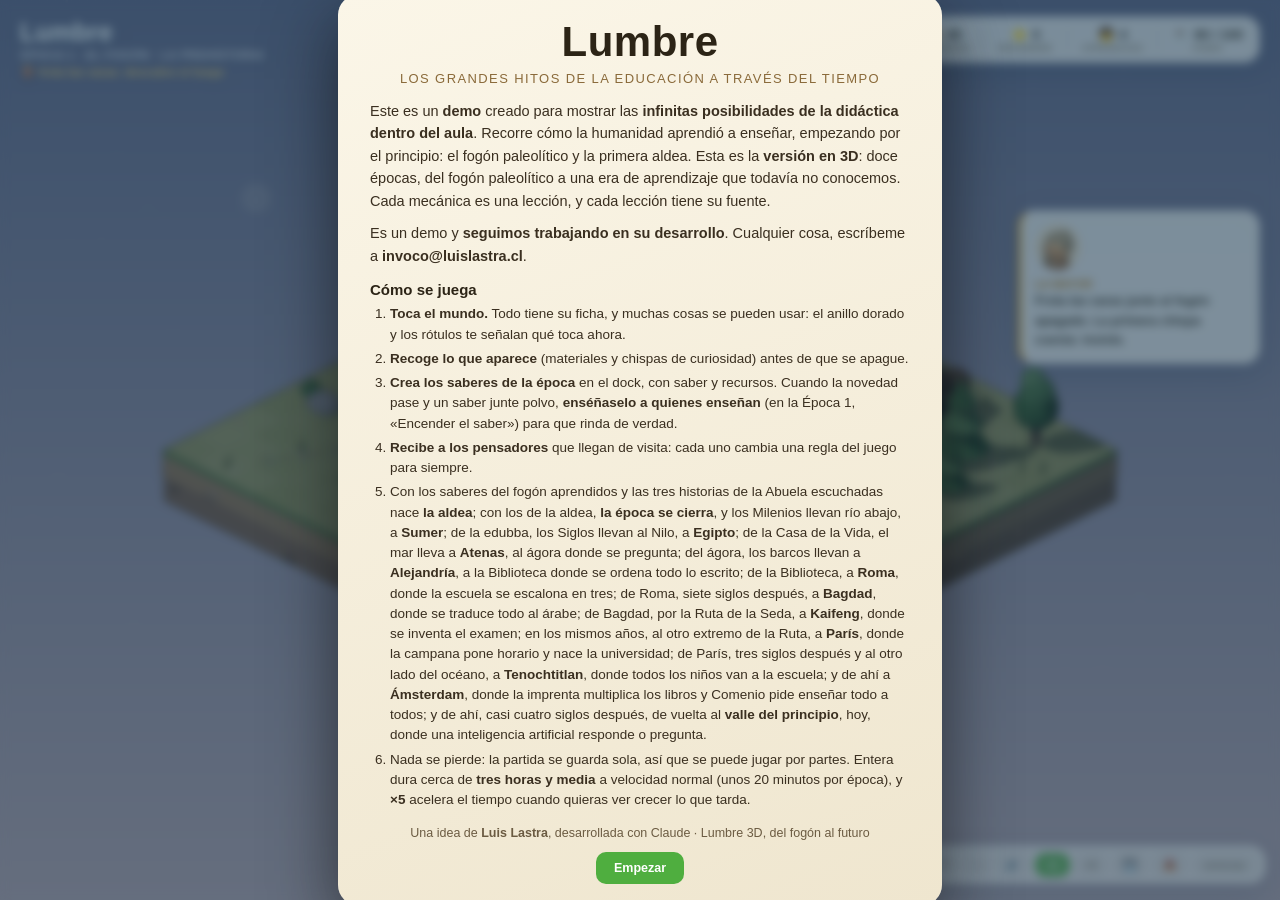
<file: index.html>
<!doctype html>
<html lang="es">
<head>
<meta charset="utf-8">
<meta name="viewport" content="width=device-width, initial-scale=1">
<title>Lumbre</title>
<!-- La entrada del juego: Lumbre es la versión en 3D (juego3d/). El 2D (juego/) queda como motor y taller. -->
<meta http-equiv="refresh" content="0; url=juego3d/jugar.html">
<script>location.replace('juego3d/jugar.html' + location.search + location.hash);</script>
<style>html, body { margin: 0; height: 100%; background: #f3dfb4; font: 15px -apple-system, "Segoe UI", sans-serif; color: #3a2f20; display: grid; place-items: center; }</style>
</head>
<body><a href="juego3d/jugar.html">Encender el fogón</a></body>
</html>
</file>
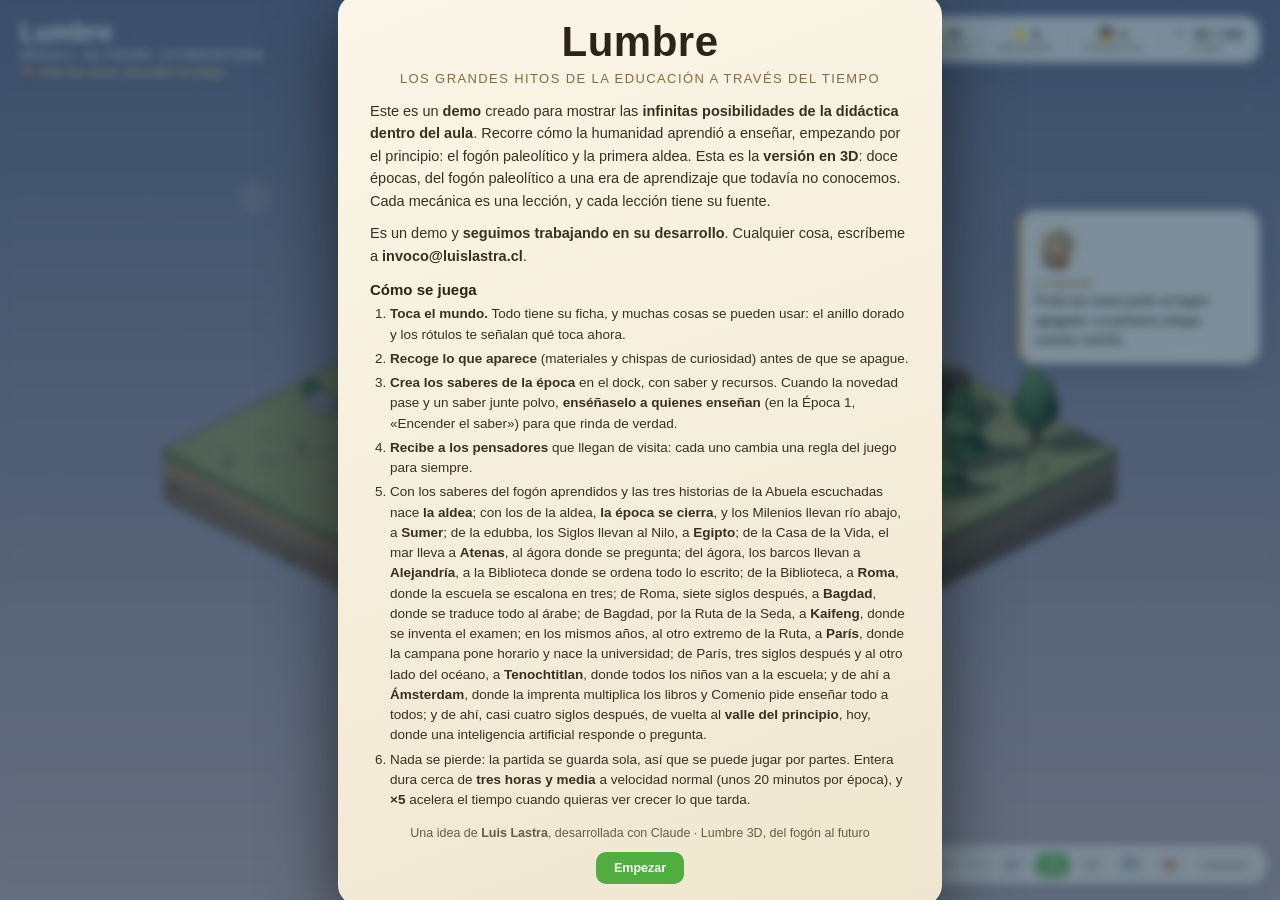
<file: juego3d/jugar.html>
<!DOCTYPE html>
<html lang="es">
<head>
<meta charset="utf-8">
<meta name="viewport" content="width=device-width, initial-scale=1, viewport-fit=cover">
<meta name="theme-color" content="#86bfe0">
<meta name="mobile-web-app-capable" content="yes">
<meta name="apple-mobile-web-app-capable" content="yes">
<meta name="apple-mobile-web-app-status-bar-style" content="black-translucent">
<title>Lumbre 3D</title>
<link rel="stylesheet" href="../juego/css/estilo.css">
<style>
  /* Lumbre 3D: el HUD es el del 2D; aquí solo se apilan los lienzos. El cielo es CSS (lo pinta juego3d.js). */
  :root { --cielo-a: #86bfe0; --cielo-b: #f3dfb4; }
  html, body { background: linear-gradient(180deg, var(--cielo-a), var(--cielo-b)); }
  #estrellas { position: fixed; inset: 0; width: 100%; height: 100%; z-index: 0; pointer-events: none; opacity: 0; }
  #mundo3d { position: fixed; inset: 0; width: 100%; height: 100%; z-index: 0; pointer-events: none; }
  #scene { position: fixed; inset: 0; z-index: 1; background: transparent; }
  #hud { z-index: 2; }

  /* ---------- LA INTERFAZ (src/ui3d.js): la del 2D con cuatro cambios sutiles ---------- */
  #anclas { position: fixed; inset: 0; z-index: 2; pointer-events: none; }
  #hud { z-index: 3; }
  /* los rótulos: chips de vidrio, del mismo idioma que el dock (el dorado es de lo que se puede hacer) */
  .ancla { position: absolute; left: 0; top: 0; width: max-content; pointer-events: none; white-space: nowrap;
    font: 700 12.5px -apple-system, "Segoe UI", sans-serif; color: var(--texto);
    background: var(--vidrio); backdrop-filter: blur(12px); -webkit-backdrop-filter: blur(12px);
    border: 1px solid var(--linea); border-radius: 10px; padding: 5px 10px; box-shadow: 0 4px 14px rgba(30, 60, 90, .18); }
  button.ancla { pointer-events: auto; cursor: pointer; width: max-content !important; margin: 0; min-height: 34px; padding: 0 12px;
    border: 1px solid rgba(232, 165, 30, .85); background: rgba(253, 246, 228, .92); color: #3a3226;
    box-shadow: 0 0 0 3px rgba(232, 165, 30, .16), 0 4px 14px rgba(30, 60, 90, .18); animation: convite 1.8s ease-in-out infinite; }
  @keyframes convite { 50% { box-shadow: 0 0 0 6px rgba(232, 165, 30, .1), 0 4px 14px rgba(30, 60, 90, .18); } }
  .ancla.progreso i { display: block; height: 5px; margin-top: 4px; border-radius: 3px; background: linear-gradient(90deg, #e4b04a var(--p), rgba(58, 50, 38, .15) var(--p)); }
  .golpe { animation: golpe .45s ease-out; }
  @keyframes golpe { 30% { transform: scale(1.3); } 100% { transform: scale(1); } }
  /* las caras 3D: la consejera y las fichas de las personas */
  #consejo img.cara3d { display: none; }
  #consejo.con-cara3d canvas#consejo-cara { display: none; }
  #consejo.con-cara3d img.cara3d { display: block; width: 46px; height: 46px; border-radius: 50%; flex: none; object-fit: cover; background: rgba(232, 165, 30, .16); }
  #ficha .emoji.con-cara { background: rgba(232, 165, 30, .16); border-radius: 50%; padding: 0; overflow: hidden; }
  #ficha img.cara3d-ficha { width: 38px; height: 38px; display: block; object-fit: cover; }
  /* los avisos: se tocan para cerrarlos; en escritorio van a un lado (el centro es del mundo), en el celular uno a la vez */
  body.ui-3d #toasts .toast { pointer-events: auto; cursor: pointer; }
  @media (min-width: 641px) and (min-height: 521px) {
    body.ui-3d #avisos { left: 96px; top: 108px; transform: none; width: min(340px, 30vw); }   /* al lado de «Las ideas», no encima: con tres pensadores la columna llega a ~290 px (F3 del QA general) */
  }
  @media (max-height: 520px) and (min-width: 641px) {   /* celular horizontal: el aviso, bajo la tercera línea del título (F4) */
    body.ui-3d #avisos { top: 66px; }
  }
  @media (max-width: 640px), (max-height: 520px) {
    body.ui-3d #toasts .toast:nth-child(n+2) { display: none; }
    .ancla { font-size: 11.5px; }
  }
  /* los milenios que pasan (src/frontera.js): el título y los años que corren, sobre el cielo que gira */
  #milenios { position: fixed; inset: 0; z-index: 120; display: flex; flex-direction: column; align-items: center; justify-content: center;
    pointer-events: none; opacity: 0; text-align: center; color: #fff8e6; text-shadow: 0 2px 18px rgba(20, 30, 50, .55); }
  #milenios .m-titulo { font: 800 clamp(24px, 4.2vw, 44px) "Avenir Next", "Nunito", "Segoe UI", sans-serif; }
  #milenios .m-anio { font: 600 clamp(18px, 3vw, 30px) Georgia, "Times New Roman", serif; margin-top: 10px; font-variant-numeric: tabular-nums; }
  #l-apr.llena { color: #b0741a; }                    /* la memoria del clan, llena (C3) */
  #b-mas { display: none; }
  /* EL CELULAR VERTICAL (ui3d.js, 5): el aviso cabe en una línea (tocarlo lo abre entero) y el rincón se recoge
     arriba a la derecha, a la altura de Las Ideas (×1 ×5 ⋯): el borde inferior pierde una fila y el mundo la gana. */
  @media (max-width: 640px) and (orientation: portrait) {
    body.ui-3d #toasts .toast:not(.abierta) { white-space: nowrap; overflow: hidden; text-overflow: ellipsis; }
    body.ui-3d #dev { position: fixed; top: calc(112px + env(safe-area-inset-top)); right: 8px; z-index: 95; flex-wrap: wrap; justify-content: flex-end; max-width: 190px; gap: 5px; padding: 5px; border-radius: 12px; }
    body.ui-3d #dev > :not([data-warp]):not(#b-mas) { display: none; }
    body.ui-3d #dev.abierto > button:not(#importar-archivo) { display: inline-flex; align-items: center; justify-content: center; }
    body.ui-3d #b-mas { display: inline-flex; align-items: center; justify-content: center; font-weight: 800; }
    body.ui-3d #abajo .lado.der { display: contents; }
    /* G4 del QA completo: el dock ocupaba tres filas (~350 px) y apretaba el mundo. En el celular se va «… por venir» (lo menos
       urgente: el museo y la consejera ya anuncian lo que viene) y los chips ajustan su margen: cabe en dos filas */
    body.ui-3d #chip-porvenir { display: none !important; }
    body.ui-3d #dock .chip { padding-left: 8px; padding-right: 8px; font-size: 12.5px; }
    body.ui-3d #dock { gap: 4px; }
    /* el nombre de la época también en el celular (lista de cotejo F3): una línea chica bajo el progreso */
    body.ui-3d .title #era-chip { display: block; position: fixed; top: calc(106px + env(safe-area-inset-top)); left: 11px; right: 11px; margin: 0;
      font-size: 9.5px; white-space: nowrap; overflow: hidden; text-overflow: ellipsis; }
    body.ui-3d #ideas { top: calc(126px + env(safe-area-inset-top)); }
    body.ui-3d #dev { top: calc(126px + env(safe-area-inset-top)); }
    body.ui-3d #avisos { top: calc(174px + env(safe-area-inset-top)); }
  }
  #cargando { position: fixed; inset: 0; display: grid; place-items: center; z-index: 5; color: #fff; font: 800 18px "Avenir Next", "Nunito", sans-serif; text-shadow: 0 2px 10px rgba(20, 60, 90, .4); pointer-events: none; transition: opacity .4s; }

  /* ---------- LOS SECRETOS: la tarjeta del hallazgo ---------- */
  #secreto { position: absolute; inset: 0; display: none; align-items: center; justify-content: center; z-index: 120; pointer-events: auto;
    background: radial-gradient(ellipse at 50% 45%, rgba(40, 32, 70, .45), rgba(10, 12, 30, .72)); backdrop-filter: blur(5px); -webkit-backdrop-filter: blur(5px); }
  #secreto .caja { position: relative; max-width: 470px; width: calc(100% - 40px); max-height: calc(100% - 40px); overflow: auto; text-align: center; color: #3b2c18;
    padding: 26px 34px 26px; border-radius: 6px;
    background: radial-gradient(ellipse at 30% 20%, #fbf3dc 0%, #f1e2b9 55%, #e4cf98 100%);
    box-shadow: 0 0 0 2px #b8862a, 0 0 0 6px #f3e3b4, 0 0 0 8px #9c6f1f, 0 30px 80px rgba(0, 0, 0, .6), 0 0 60px rgba(255, 210, 110, .25); }
  #secreto .orla { position: absolute; inset: 10px; border: 1px solid rgba(156, 111, 31, .55); border-radius: 3px; pointer-events: none;
    background: linear-gradient(115deg, transparent 40%, rgba(255, 246, 210, .55) 50%, transparent 60%) no-repeat; background-size: 250% 100%; background-position: 150% 0; }
  #secreto .caja > :not(.orla) { position: relative; }   /* el brillo de la orla pasa por DETRÁS del texto */
  #secreto .sello { position: relative; margin: 0 auto 12px; width: 64px; height: 64px; border-radius: 50%;
    display: flex; align-items: center; justify-content: center; font-size: 30px; line-height: 1;
    background: radial-gradient(circle at 35% 30%, #fff1b8, #e0ad3c 55%, #a8741a 100%); box-shadow: 0 0 0 3px #f3e3b4, 0 0 0 5px #9c6f1f, 0 8px 24px rgba(0, 0, 0, .45), 0 0 30px rgba(255, 210, 110, .6); }
  #secreto .sup { font: 700 11px/1 "Avenir Next", -apple-system, sans-serif; letter-spacing: 2.4px; text-transform: uppercase; color: #9c6f1f; margin-bottom: 10px; }
  #secreto h2 { font-family: Georgia, "Times New Roman", serif; font-weight: 700; font-size: 26px; line-height: 1.15; margin: 0 0 12px; color: #2c2010; text-wrap: balance; }
  #secreto p { font-family: Georgia, "Times New Roman", serif; font-size: 15px; line-height: 1.6; text-align: left; margin: 0 0 12px; }
  #secreto .fuente { font-size: 12px; font-style: italic; color: #7a6040; text-align: left; border-top: 1px solid rgba(156, 111, 31, .35); padding-top: 8px; margin-bottom: 12px; }
  #secreto .cuenta { font-size: 12.5px; color: #6b5233; margin-bottom: 14px; }
  #secreto .cuenta .puntos { display: block; font-size: 15px; letter-spacing: 4px; color: #b8862a; margin-bottom: 2px; }
  #secreto button { width: auto; padding: 10px 22px; background: linear-gradient(180deg, #3c3466, #2a2450); color: #ffe7a6; border: 1px solid #9c6f1f; font-weight: 700; }
  #secreto button:hover { filter: brightness(1.15); }
  #secreto.abre .caja { animation: secretoAbre .7s cubic-bezier(.2, .9, .3, 1.15) both; }
  #secreto.abre .orla { animation: secretoBrillo 2.4s ease-out .5s both; }
  #secreto.abre .sello { animation: secretoSello 1.1s ease-out .15s both; }
  @keyframes secretoAbre { from { opacity: 0; transform: translateY(18px) scale(.92); } to { opacity: 1; transform: none; } }
  @keyframes secretoBrillo { from { background-position: 150% 0; } to { background-position: -60% 0; } }
  @keyframes secretoSello { 0% { transform: scale(.3) rotate(-40deg); opacity: 0; } 60% { transform: scale(1.12) rotate(6deg); opacity: 1; } 100% { transform: scale(1) rotate(0); } }
  @media (prefers-reduced-motion: reduce) { #secreto.abre .caja, #secreto.abre .orla, #secreto.abre .sello { animation: none; } }
  @media (max-width: 640px) { #secreto .caja { padding: 22px 22px 22px; } #secreto h2 { font-size: 22px; } #secreto p { font-size: 14px; } }
  /* EL CATÁLOGO DE ALEJANDRÍA (los Pínakes): el rollo del muelle y sus cuatro estantes; táctil primero */
  #catalogo { position: absolute; inset: 0; display: none; align-items: center; justify-content: center; z-index: 118; pointer-events: auto;
    background: radial-gradient(ellipse at 50% 45%, rgba(30, 40, 60, .32), rgba(10, 14, 28, .6)); backdrop-filter: blur(3px); -webkit-backdrop-filter: blur(3px); }
  #catalogo .caja { position: relative; max-width: 440px; width: calc(100% - 32px); text-align: center; color: #3b2c18; padding: 22px 24px 18px; border-radius: 8px;
    background: linear-gradient(180deg, #f8efd8, #ecdcb4); box-shadow: 0 0 0 2px #b8862a, 0 0 0 5px #f3e3b4, 0 24px 60px rgba(0, 0, 0, .5); }
  #catalogo .sup { font: 700 11px/1 "Avenir Next", -apple-system, sans-serif; letter-spacing: 2.2px; text-transform: uppercase; color: #9c6f1f; }
  #catalogo .rollo { margin: 12px auto 4px; display: flex; align-items: center; justify-content: center; gap: 10px; }
  #catalogo .rollo i { display: block; width: 18px; height: 54px; border-radius: 9px; background: linear-gradient(90deg, #c9b183, #f3e7c8 45%, #c9b183); box-shadow: inset 0 0 0 1.5px #9c7a4a; }
  #catalogo .rollo b { display: block; padding: 10px 16px; min-width: 52%; background: #f6ecd2; border-top: 1.5px solid #c4a978; border-bottom: 1.5px solid #c4a978;
    font: 700 24px/1.1 Georgia, "Times New Roman", serif; color: #2c2010; }
  #catalogo .pista { font: italic 15px/1.4 Georgia, "Times New Roman", serif; margin: 6px 0 2px; }
  #catalogo .orig { font-size: 12px; color: #7a6040; margin-bottom: 12px; }
  #catalogo #ca-estantes { display: grid; grid-template-columns: 1fr 1fr; gap: 10px; }
  #catalogo button.estante { display: flex; align-items: center; justify-content: center; gap: 8px; min-height: 58px; padding: 10px; border-radius: 6px;
    background: linear-gradient(180deg, #8a5e34, #6f4826); color: #fbf0d6; border: 1px solid #4a3018; font: 700 16px/1 "Avenir Next", -apple-system, sans-serif;
    box-shadow: inset 0 1px 0 rgba(255,255,255,.18), 0 2px 0 #3a2412; cursor: pointer; touch-action: manipulation; }
  #catalogo button.estante .ico { font-size: 22px; }
  #catalogo button.estante:hover:not(:disabled) { filter: brightness(1.12); }
  #catalogo button.estante:disabled { opacity: .55; cursor: default; }
  #catalogo button.estante.bien { opacity: 1; background: linear-gradient(180deg, #4f8a4a, #3a6c36); border-color: #24451f; }
  #catalogo button.estante.mal { opacity: 1; background: linear-gradient(180deg, #a8483a, #86352a); border-color: #5a2018; }
  #catalogo .cuenta { font-size: 12.5px; color: #6b5233; margin: 12px 0 8px; }
  #catalogo #b-catalogo-cerrar { width: auto; padding: 7px 16px; background: transparent; color: #6b5233; border: 1px solid #b8a27a; font-weight: 600; }
  /* TRADUCIR (Bagdad): la hoja de la mesa de los traductores, con el marco de lapislázuli y oro de los manuscritos abasíes */
  #traducir { position: absolute; inset: 0; display: none; align-items: center; justify-content: center; z-index: 118; pointer-events: auto;
    background: radial-gradient(ellipse at 50% 45%, rgba(20, 34, 58, .34), rgba(8, 12, 26, .62)); backdrop-filter: blur(3px); -webkit-backdrop-filter: blur(3px); }
  #traducir .caja { position: relative; max-width: 460px; width: calc(100% - 32px); text-align: center; color: #2e2416; padding: 22px 22px 16px; border-radius: 120px 120px 10px 10px / 60px 60px 10px 10px;
    background: linear-gradient(180deg, #faf3df, #eedfba); box-shadow: 0 0 0 2px #c4952e, 0 0 0 6px #23497a, 0 0 0 8px #c4952e, 0 24px 60px rgba(0, 0, 0, .5); }
  #traducir .sup { font: 700 11px/1 "Avenir Next", -apple-system, sans-serif; letter-spacing: 2.2px; text-transform: uppercase; color: #9c6f1f; margin-top: 6px; }
  #traducir .lengua { font: 600 12.5px/1.2 "Avenir Next", -apple-system, sans-serif; color: #23497a; margin: 12px 0 2px; }
  #traducir .orig { font: 700 21px/1.25 Georgia, "Times New Roman", "Kohinoor Devanagari", "Noto Sans Devanagari", serif; color: #2c2010; padding: 8px 10px; margin: 2px auto; max-width: 92%;
    background: #f6ecd2; border-top: 1.5px solid #c4a978; border-bottom: 1.5px solid #c4a978; overflow-wrap: anywhere; }
  #traducir .obra { font: italic 15px/1.4 Georgia, "Times New Roman", serif; margin: 6px 0 0; }
  #traducir .flecha { font: 16px/1 Georgia, serif; color: #b8862a; margin: 4px 0 0; }
  #traducir .arabe { font: 600 26px/1.5 "Geeza Pro", "Noto Naskh Arabic", "Amiri", "Times New Roman", serif; color: #23497a; direction: rtl; margin: 0 0 12px; }
  #traducir .metodos { display: grid; grid-template-columns: 1fr 1fr; gap: 10px; }
  #traducir .metodos button { display: flex; flex-direction: column; align-items: center; justify-content: center; gap: 4px; min-height: 64px; padding: 10px 8px; border-radius: 6px;
    color: #fbf0d6; font: 700 16px/1.1 "Avenir Next", -apple-system, sans-serif; cursor: pointer; touch-action: manipulation; box-shadow: inset 0 1px 0 rgba(255,255,255,.18), 0 2px 0 rgba(0,0,0,.35); }
  #traducir .metodos button small { font: 500 12px/1.2 "Avenir Next", -apple-system, sans-serif; opacity: .9; }
  #traducir #tr-literal { background: linear-gradient(180deg, #8a5e34, #6f4826); border: 1px solid #4a3018; }
  #traducir #tr-sentido { background: linear-gradient(180deg, #2f5f94, #23497a); border: 1px solid #142c4c; }
  #traducir .metodos button:hover:not(:disabled) { filter: brightness(1.12); }
  #traducir .metodos button:disabled { opacity: .5; cursor: default; }
  #traducir .cuenta { font-size: 12.5px; color: #6b5233; margin: 12px 0 8px; }
  #traducir #b-traducir-cerrar { width: auto; padding: 7px 16px; background: transparent; color: #6b5233; border: 1px solid #b8a27a; font-weight: 600; border-radius: 6px; }
  @media (max-width: 380px) { #traducir .metodos { grid-template-columns: 1fr; } #traducir .orig { font-size: 18px; } }
  /* LA PROMESA (Tenochtitlan, el gesto): el recién nacido y las dos escuelas, en un pliego de amate con el borde rojo, turquesa y negro */
  #promesa { position: absolute; inset: 0; display: none; align-items: center; justify-content: center; z-index: 118; pointer-events: auto;
    background: radial-gradient(ellipse at 50% 45%, rgba(28, 40, 34, .34), rgba(10, 14, 12, .62)); backdrop-filter: blur(3px); -webkit-backdrop-filter: blur(3px); }
  #promesa .caja { position: relative; box-sizing: border-box; max-width: 460px; width: calc(100% - 32px); text-align: center; color: #2e2416; padding: 20px 22px 16px; border-radius: 10px;
    background: linear-gradient(180deg, #f1e3c2, #dcc596); box-shadow: 0 0 0 2px #b5323a, 0 0 0 6px #2f8a7a, 0 0 0 8px #1e1610, 0 24px 60px rgba(0, 0, 0, .5); }
  #promesa .caja::before, #promesa .caja::after { content: ''; position: absolute; left: 14px; right: 14px; height: 8px;
    background: repeating-linear-gradient(90deg, #b5323a 0 10px, transparent 10px 14px, #2f8a7a 14px 24px, transparent 24px 28px); opacity: .55; }
  #promesa .caja::before { top: 8px; } #promesa .caja::after { bottom: 8px; }
  #promesa .sup { font: 700 11px/1 "Avenir Next", -apple-system, sans-serif; letter-spacing: 2.2px; text-transform: uppercase; color: #8a4a1f; margin-top: 10px; }
  #promesa .palabra { font: italic 14.5px/1.4 Georgia, "Times New Roman", serif; color: #5a3a1e; margin: 10px 0 4px; }
  #promesa .nombre { font: 700 30px/1.2 Georgia, "Times New Roman", serif; color: #2c2010; margin: 2px 0 0; }
  #promesa .quien { font: 500 12.5px/1.3 "Avenir Next", -apple-system, sans-serif; color: #6b5233; }
  #promesa .signo { font: 500 13.5px/1.4 "Avenir Next", -apple-system, sans-serif; color: #2f6a5e; margin: 8px 0 12px; }
  #promesa .escuelas { display: grid; grid-template-columns: 1fr 1fr; gap: 10px; }
  #promesa .escuelas button { display: flex; flex-direction: column; align-items: center; justify-content: center; gap: 4px; min-height: 72px; padding: 10px 8px; border-radius: 6px;
    color: #fff8ea; font: 700 15px/1.2 "Avenir Next", -apple-system, sans-serif; cursor: pointer; }
  #promesa .escuelas button small { font: 500 11.5px/1.25 "Avenir Next", -apple-system, sans-serif; opacity: .92; }
  #promesa #pr-telpo { background: linear-gradient(180deg, #6f7a3a, #55602a); border: 1px solid #3a4218; }
  #promesa #pr-calme { background: linear-gradient(180deg, #a8323a, #7e2228); border: 1px solid #4a1418; }
  #promesa .escuelas button:hover:not(:disabled) { filter: brightness(1.12); }
  #promesa .escuelas button:disabled { opacity: .5; cursor: default; }
  #promesa .cuenta { font-size: 12.5px; color: #6b5233; margin: 10px 0 8px; min-height: 1em; }
  #promesa #b-promesa-cerrar { width: auto; padding: 7px 16px; background: transparent; color: #6b5233; border: 1px solid #b8a27a; font-weight: 600; border-radius: 6px; }
  @media (max-width: 380px) { #promesa .escuelas { grid-template-columns: 1fr; } #promesa .nombre { font-size: 26px; } }
  /* LAS TRES ESCUELAS (Roma, el gesto): el ludus, el grammaticus y el rétor, cada uno con sus alumnos y su avance, y la férula
     o el juego por escuela, sobre una tablilla de cera enmarcada en madera, con el borde rojo pompeyano. Táctil primero: cada
     alumno es un botón (tocarlo lo pasa); cabe en 390 px y nada baja de 36 px. */
  #escuelas { position: absolute; inset: 0; display: none; align-items: center; justify-content: center; z-index: 118; pointer-events: auto;
    background: radial-gradient(ellipse at 50% 45%, rgba(40, 24, 18, .34), rgba(16, 10, 8, .62)); backdrop-filter: blur(3px); -webkit-backdrop-filter: blur(3px); }
  #escuelas .caja { position: relative; box-sizing: border-box; max-width: 560px; width: calc(100% - 32px); max-height: calc(100% - 24px); overflow-y: auto; color: #2a1c12; padding: 16px 16px 12px; border-radius: 8px;
    background: linear-gradient(180deg, #f4ead2, #e6d6b2); box-shadow: 0 0 0 2px #8e2a1e, 0 0 0 7px #6a4a2e, 0 0 0 9px #3a2616, 0 24px 60px rgba(0, 0, 0, .5); }
  #escuelas .sup { text-align: center; font: 700 11px/1 "Avenir Next", -apple-system, sans-serif; letter-spacing: 2.2px; text-transform: uppercase; color: #8e2a1e; }
  #escuelas h4 { text-align: center; margin: 6px 0 2px; font: 700 21px/1.2 Georgia, "Times New Roman", serif; color: #2a1c12; }
  #escuelas .lema { text-align: center; font: italic 13px/1.35 Georgia, serif; color: #5a4028; margin-bottom: 4px; }
  #escuelas .estado { text-align: center; font: 500 12.5px/1.4 "Avenir Next", -apple-system, sans-serif; color: #3a2a1c; margin-bottom: 8px; }
  #escuelas .sala { border-radius: 6px; padding: 8px 8px 8px; margin: 0 0 8px; background: rgba(255, 252, 240, .55); border: 1px solid #c8a878; }
  #escuelas .sala.cerrada { opacity: .6; }
  #escuelas .sala header { display: flex; align-items: center; gap: 8px; margin-bottom: 6px; }
  #escuelas .sala header .ic { font-size: 20px; line-height: 1; }
  #escuelas .sala header .tit { flex: 1; min-width: 0; }
  #escuelas .sala header b { display: block; font: 700 15px/1.2 Georgia, serif; }
  #escuelas .sala header small { display: block; font: 500 10.5px/1.3 "Avenir Next", -apple-system, sans-serif; color: #5a4028; }
  #escuelas .sala header .cupo { font: 700 12px/1 "Avenir Next", -apple-system, sans-serif; color: #6a4a2e; background: #efe0c0; border: 1px solid #c8a878; border-radius: 10px; padding: 4px 8px; white-space: nowrap; }
  #escuelas .metodo { display: grid; grid-template-columns: 1fr 1fr; gap: 6px; margin-bottom: 6px; }
  #escuelas .metodo button { display: flex; flex-direction: column; align-items: center; justify-content: center; min-height: 40px; padding: 4px 6px; border-radius: 5px; cursor: pointer;
    background: #fbf6e8; color: #3a2a1c; border: 1px solid #c8a878; font: 600 12.5px/1.15 "Avenir Next", -apple-system, sans-serif; }
  #escuelas .metodo button small { font-weight: 500; font-size: 10px; opacity: .8; }
  #escuelas .metodo button.si[data-m="juego"] { background: #e2ecd2; border-color: #6a8a4a; box-shadow: inset 0 0 0 1px #6a8a4a; }
  #escuelas .metodo button.si[data-m="ferula"] { background: #f2d8cc; border-color: #8e2a1e; box-shadow: inset 0 0 0 1px #8e2a1e; }
  #escuelas .alumnos { display: grid; grid-template-columns: repeat(auto-fill, minmax(104px, 1fr)); gap: 5px; }
  #escuelas .alumnos .vacio { grid-column: 1 / -1; font: italic 12px/1.3 Georgia, serif; color: #6a5038; padding: 6px 2px; }
  #escuelas .alumno { display: flex; flex-direction: column; align-items: stretch; gap: 3px; min-height: 48px; padding: 5px 7px; border-radius: 5px; cursor: pointer; text-align: left;
    background: #fffcf2; border: 1px solid #c8b08a; color: #2a1c12; }
  #escuelas .alumno .nom { display: flex; justify-content: space-between; gap: 4px; font: 700 13px/1.2 Georgia, serif; }
  #escuelas .alumno .nom i { font: 500 10.5px/1.2 "Avenir Next", -apple-system, sans-serif; font-style: normal; color: #6a5038; white-space: nowrap; }
  #escuelas .alumno .barra { position: relative; height: 7px; border-radius: 4px; background: #e6d8bc; overflow: hidden; }
  #escuelas .alumno .barra i { position: absolute; left: 0; top: 0; bottom: 0; background: #b08a4e; border-radius: 4px; }
  #escuelas .alumno .barra em { position: absolute; top: 0; bottom: 0; left: 75%; width: 25%; background: rgba(90, 140, 70, .28); border-left: 1px solid rgba(60, 110, 50, .55); }
  #escuelas .alumno small { font: 500 10.5px/1.25 "Avenir Next", -apple-system, sans-serif; color: #5a4028; }
  #escuelas .alumno.medias .barra i { background: #c9a24a; }
  #escuelas .alumno.listo { background: #eef6e2; border-color: #6a8a4a; }
  #escuelas .alumno.listo .barra i { background: #5a8a3a; }
  #escuelas .alumno.aburre { background: #f6e4dc; border-color: #b0644a; }
  #escuelas .alumno.aburre .barra i { background: #b0644a; }
  #escuelas .alumno:disabled { cursor: default; opacity: .72; }
  #escuelas .alumno:hover:not(:disabled) { border-color: #8e2a1e; }
  #escuelas #b-escuelas-listos { display: block; box-sizing: border-box; width: 100%; min-height: 44px; margin: 0 0 8px; padding: 8px 12px; border-radius: 6px; cursor: pointer;
    background: #5a8a3a; color: #fbf6e8; border: 1px solid #3f6a2a; font: 600 14px/1.2 "Avenir Next", -apple-system, sans-serif; box-shadow: 0 2px 0 #3f6a2a; }
  #escuelas #b-escuelas-listos b { font-weight: 800; }
  #escuelas #b-escuelas-listos:hover:not(:disabled) { filter: brightness(1.08); }
  #escuelas #b-escuelas-listos:disabled { background: #e6d8bc; color: #7a6248; border-color: #c8a878; box-shadow: none; cursor: default; font-weight: 500; }
  #escuelas #b-escuelas-cerrar { display: block; margin: 8px auto 0; width: auto; min-height: 38px; padding: 7px 18px; background: transparent; color: #3a2a1c; border: 1px solid #a88a62; font-weight: 600; border-radius: 5px; }
  @media (max-width: 400px) { #escuelas .caja { padding: 12px 9px 10px; } #escuelas h4 { font-size: 18px; } #escuelas .sala { padding: 7px 6px; } #escuelas .alumnos { gap: 4px; } #escuelas .alumno { padding: 4px 5px; } }
  /* LOS CANDIDATOS (Kaifeng, el gesto): el reloj del examen, los que esperan con las tres maneras de prepararse (memoria,
     asuntos, entender) y los que ya se preparan, sobre papel de arroz enmarcado en madera lacada, con el rojo bermellón de
     los sellos. Táctil primero: cabe en 390 px y nada baja de 36 px. */
  #examen { position: absolute; inset: 0; display: none; align-items: center; justify-content: center; z-index: 118; pointer-events: auto;
    background: radial-gradient(ellipse at 50% 45%, rgba(20, 18, 16, .34), rgba(8, 8, 8, .62)); backdrop-filter: blur(3px); -webkit-backdrop-filter: blur(3px); }
  #examen .caja { position: relative; box-sizing: border-box; max-width: 560px; width: calc(100% - 32px); max-height: calc(100% - 24px); overflow-y: auto; color: #1e1a16; padding: 16px 16px 12px; border-radius: 6px;
    background: linear-gradient(180deg, #f7f2e6, #ece3cf); box-shadow: 0 0 0 2px #a8321f, 0 0 0 7px #3a1f18, 0 0 0 9px #1c0f0b, 0 24px 60px rgba(0, 0, 0, .5); }
  #examen .sup { text-align: center; font: 700 11px/1 "Avenir Next", -apple-system, sans-serif; letter-spacing: 2.2px; text-transform: uppercase; color: #a8321f; }
  #examen h4 { text-align: center; margin: 6px 0 2px; font: 700 21px/1.2 Georgia, "Times New Roman", serif; color: #1e1a16; }
  #examen .lema { text-align: center; font: italic 13px/1.35 Georgia, serif; color: #4a3e30; margin-bottom: 8px; }
  #examen .reloj { display: grid; grid-template-columns: 1fr auto; align-items: center; gap: 4px 10px; padding: 7px 10px; margin-bottom: 6px; border-radius: 5px; background: #1e1a16; color: #f7f2e6;
    font: 500 13px/1.25 "Avenir Next", -apple-system, sans-serif; }
  #examen .reloj b { color: #f0c46a; }
  #examen .reloj .barra { grid-column: 1 / -1; grid-row: 2; position: relative; height: 6px; border-radius: 3px; background: rgba(247, 242, 230, .2); overflow: hidden; }
  #examen .reloj .barra i { position: absolute; left: 0; top: 0; bottom: 0; background: #c8432c; border-radius: 3px; }
  #examen .reloj small { grid-row: 1; grid-column: 2; font-size: 11.5px; opacity: .85; white-space: nowrap; }
  #examen .estado { text-align: center; font: 500 12px/1.4 "Avenir Next", -apple-system, sans-serif; color: #3a3026; margin-bottom: 8px; }
  #examen h5 { margin: 8px 0 5px; font: 700 11px/1 "Avenir Next", -apple-system, sans-serif; letter-spacing: 1.6px; text-transform: uppercase; color: #6a5a46; }
  #examen .cand { border-radius: 6px; padding: 7px 8px 8px; margin: 0 0 6px; background: rgba(255, 253, 246, .7); border: 1px solid #cdbb98; }
  #examen .cand header { display: flex; align-items: baseline; gap: 6px; margin-bottom: 6px; }
  #examen .cand header b { font: 700 15px/1.2 Georgia, serif; }
  #examen .cand header i { font: 500 11px/1 "Avenir Next", -apple-system, sans-serif; font-style: normal; color: #8a6a2e; }
  #examen .cand header em { margin-left: auto; font: 500 11px/1 "Avenir Next", -apple-system, sans-serif; font-style: normal; color: #5a6a3a; white-space: nowrap; }
  #examen .modos { display: grid; grid-template-columns: repeat(3, 1fr); gap: 5px; }
  #examen .modo { display: flex; flex-direction: column; align-items: center; justify-content: center; min-height: 44px; padding: 4px 4px; border-radius: 5px; cursor: pointer; text-align: center;
    background: #fffdf6; color: #1e1a16; border: 1px solid #c2ad86; font: 600 12.5px/1.15 "Avenir Next", -apple-system, sans-serif; }
  #examen .modo small { margin-top: 2px; font-weight: 500; font-size: 10.5px; color: #5a4c3a; }
  #examen .modo.ok small { color: #3f6a2a; font-weight: 700; }
  #examen .modo.no small { color: #9a3a26; }
  #examen .modo:hover:not(:disabled) { border-color: #a8321f; box-shadow: inset 0 0 0 1px #a8321f; }
  #examen .modo:disabled { cursor: default; opacity: .5; }
  #examen .prep { display: grid; grid-template-columns: repeat(auto-fill, minmax(150px, 1fr)); gap: 5px; }
  #examen .vacio { grid-column: 1 / -1; font: italic 12px/1.3 Georgia, serif; color: #6a5a46; padding: 6px 2px; }
  #examen .cand-p { display: flex; flex-direction: column; gap: 3px; min-height: 40px; padding: 5px 7px; border-radius: 5px; background: #fffdf6; border: 1px solid #d6c6a6; }
  #examen .cand-p .nom { display: flex; justify-content: space-between; gap: 4px; font: 700 13px/1.2 Georgia, serif; }
  #examen .cand-p .nom i { font: 500 10.5px/1.2 "Avenir Next", -apple-system, sans-serif; font-style: normal; color: #8a6a2e; white-space: nowrap; }
  #examen .cand-p .barra { position: relative; height: 6px; border-radius: 3px; background: #e6dcc6; overflow: hidden; }
  #examen .cand-p .barra i { position: absolute; left: 0; top: 0; bottom: 0; background: #8a6a3e; border-radius: 3px; }
  #examen .cand-p small { font: 500 10.5px/1.25 "Avenir Next", -apple-system, sans-serif; color: #4a3e30; }
  #examen .cand-p.listo { background: #eef4e2; border-color: #6a8a4a; }
  #examen .cand-p.listo .barra i { background: #5a8a3a; }
  #examen #b-examen-preparar { display: block; box-sizing: border-box; width: 100%; min-height: 44px; margin: 0 0 4px; padding: 8px 12px; border-radius: 6px; cursor: pointer;
    background: #a8321f; color: #fbf6e8; border: 1px solid #7a2214; font: 600 14px/1.2 "Avenir Next", -apple-system, sans-serif; box-shadow: 0 2px 0 #7a2214; }
  #examen #b-examen-preparar b { font-weight: 800; }
  #examen #b-examen-preparar small { font-weight: 500; opacity: .85; font-size: 11.5px; }
  #examen #b-examen-preparar:hover:not(:disabled) { filter: brightness(1.08); }
  #examen #b-examen-preparar:disabled { background: #e6dcc6; color: #6a5a46; border-color: #cdbb98; box-shadow: none; cursor: default; font-weight: 500; }
  #examen #b-examen-cerrar { display: block; margin: 8px auto 0; width: auto; min-height: 38px; padding: 7px 18px; background: transparent; color: #3a3026; border: 1px solid #a8926e; font-weight: 600; border-radius: 5px; }
  @media (max-width: 400px) { #examen .caja { padding: 12px 9px 10px; } #examen h4 { font-size: 18px; } #examen .cand { padding: 6px 6px 7px; } #examen .modos { gap: 4px; } #examen .modo { font-size: 11.5px; padding: 4px 2px; } #examen .modo small { font-size: 10px; } #examen .prep { grid-template-columns: 1fr 1fr; } }
  /* LOS QUE PREGUNTAN (el valle de hoy, el gesto, era21-plan): los que esperan con su pregunta (un dato o un porqué), con los
     dos botones (que responda, que pregunte), los que caminan pensando y la revisión de las respuestas inventadas. Una hoja
     de cuaderno de hoy, clara, con el azul frío de la chispa y el ámbar cálido de la atención. Táctil primero: cabe en
     390 px y nada baja de 36 px. */
  #pregunta { position: absolute; inset: 0; display: none; align-items: center; justify-content: center; z-index: 118; pointer-events: auto;
    background: radial-gradient(ellipse at 50% 45%, rgba(14, 26, 38, .32), rgba(6, 12, 20, .6)); backdrop-filter: blur(3px); -webkit-backdrop-filter: blur(3px); }
  #pregunta .caja { position: relative; box-sizing: border-box; max-width: 560px; width: calc(100% - 32px); max-height: calc(100% - 24px); overflow-y: auto; color: #1d2630; padding: 16px 16px 12px; border-radius: 14px;
    background: linear-gradient(180deg, #fbfcfd, #eef3f6); box-shadow: 0 0 0 1px #c9d6df, 0 24px 60px rgba(0, 0, 0, .45); }
  #pregunta .sup { text-align: center; font: 700 11px/1 "Avenir Next", -apple-system, sans-serif; letter-spacing: 2.2px; text-transform: uppercase; color: #2f7fb5; }
  #pregunta h4 { text-align: center; margin: 6px 0 2px; font: 700 21px/1.2 "Avenir Next", -apple-system, sans-serif; color: #1d2630; }
  #pregunta .lema { text-align: center; font: italic 13px/1.35 Georgia, serif; color: #4a5866; margin-bottom: 8px; }
  #pregunta .estado { text-align: center; font: 500 12px/1.45 "Avenir Next", -apple-system, sans-serif; color: #33414e; margin-bottom: 8px; }
  #pregunta h5 { margin: 8px 0 5px; font: 700 11px/1 "Avenir Next", -apple-system, sans-serif; letter-spacing: 1.6px; text-transform: uppercase; color: #5a6a78; }
  #pregunta .duda { border-radius: 10px; padding: 8px 9px 9px; margin: 0 0 6px; background: #ffffff; border: 1px solid #d3dee6; }
  #pregunta .duda header { display: flex; align-items: baseline; gap: 7px; margin-bottom: 3px; }
  #pregunta .duda header b { font: 700 15px/1.2 "Avenir Next", -apple-system, sans-serif; }
  #pregunta .duda header em { font: 600 11px/1 "Avenir Next", -apple-system, sans-serif; font-style: normal; color: #6a5a2e; }
  #pregunta .duda header i { margin-left: auto; font: 500 11px/1 "Avenir Next", -apple-system, sans-serif; font-style: normal; color: #2f7fb5; white-space: nowrap; }
  #pregunta .duda q { display: block; margin: 0 0 7px; font: italic 14px/1.3 Georgia, serif; color: #2a3642; quotes: "«" "»"; }
  #pregunta .modos { display: grid; grid-template-columns: 1fr 1fr; gap: 6px; }
  #pregunta .modo { display: flex; flex-direction: column; align-items: center; justify-content: center; min-height: 46px; padding: 5px 6px; border-radius: 8px; cursor: pointer; text-align: center;
    background: #f7fafc; color: #1d2630; border: 1px solid #c3d2dd; font: 600 13px/1.15 "Avenir Next", -apple-system, sans-serif; }
  #pregunta .modo small { margin-top: 3px; font-weight: 500; font-size: 11px; color: #56636f; }
  #pregunta .modo.ok { border-color: #2f7fb5; box-shadow: inset 0 0 0 1px #2f7fb5; background: #eef7fd; }
  #pregunta .modo.ok small { color: #1f5f8f; font-weight: 700; }
  #pregunta .modo:hover:not(:disabled) { border-color: #2f7fb5; }
  #pregunta .modo:disabled { cursor: default; opacity: .5; }
  #pregunta .prep { display: grid; grid-template-columns: repeat(auto-fill, minmax(160px, 1fr)); gap: 5px; }
  #pregunta .vacio { grid-column: 1 / -1; font: italic 12px/1.35 Georgia, serif; color: #5a6a78; padding: 6px 2px; }
  #pregunta .cand-p { display: flex; flex-direction: column; gap: 3px; min-height: 40px; padding: 6px 8px; border-radius: 8px; background: #ffffff; border: 1px solid #d3dee6; }
  #pregunta .cand-p .nom { font: 700 13px/1.2 "Avenir Next", -apple-system, sans-serif; }
  #pregunta .cand-p .barra { position: relative; height: 6px; border-radius: 3px; background: #dfe8ee; overflow: hidden; }
  #pregunta .cand-p .barra i { position: absolute; left: 0; top: 0; bottom: 0; background: #4aa8ff; border-radius: 3px; }
  #pregunta .cand-p small { font: italic 11px/1.25 Georgia, serif; color: #4a5866; }
  #pregunta #b-pregunta-todos, #pregunta #b-pregunta-revisar { display: block; box-sizing: border-box; width: 100%; min-height: 44px; margin: 0 0 6px; padding: 8px 12px; border-radius: 10px; cursor: pointer;
    background: #2f7fb5; color: #f6fbff; border: 1px solid #1f5f8f; font: 600 14px/1.2 "Avenir Next", -apple-system, sans-serif; box-shadow: 0 2px 0 #1f5f8f; }
  #pregunta #b-pregunta-revisar { background: #e3a23c; border-color: #b77a1e; box-shadow: 0 2px 0 #b77a1e; color: #2a1c06; }
  #pregunta #b-pregunta-todos b { font-weight: 800; }
  #pregunta #b-pregunta-todos small, #pregunta #b-pregunta-revisar small { font-weight: 500; opacity: .9; font-size: 11.5px; }
  #pregunta #b-pregunta-todos:hover:not(:disabled), #pregunta #b-pregunta-revisar:hover:not(:disabled) { filter: brightness(1.06); }
  #pregunta #b-pregunta-todos:disabled, #pregunta #b-pregunta-revisar:disabled { background: #dfe8ee; color: #56636f; border-color: #c3d2dd; box-shadow: none; cursor: default; font-weight: 500; }
  #pregunta #b-pregunta-cerrar { display: block; margin: 8px auto 0; width: auto; min-height: 38px; padding: 7px 18px; background: transparent; color: #33414e; border: 1px solid #a9bac6; font-weight: 600; border-radius: 8px; }
  @media (max-width: 400px) { #pregunta .caja { padding: 12px 9px 10px; } #pregunta h4 { font-size: 18px; } #pregunta .duda { padding: 7px 7px 8px; } #pregunta .modo { font-size: 12px; padding: 4px 3px; } #pregunta .modo small { font-size: 10.5px; } #pregunta .prep { grid-template-columns: 1fr 1fr; } }
  /* EL MAPA (Santiago, el gesto): los pueblos del país de norte a sur, sobre una hoja de cuaderno escolar (papel cuadriculado, tinta azul, la franja del país) */
  #mapa { position: absolute; inset: 0; display: none; align-items: center; justify-content: center; z-index: 118; pointer-events: auto;
    background: radial-gradient(ellipse at 50% 45%, rgba(22, 30, 40, .34), rgba(8, 12, 18, .62)); backdrop-filter: blur(3px); -webkit-backdrop-filter: blur(3px); }
  #mapa .caja { position: relative; box-sizing: border-box; max-width: 560px; width: calc(100% - 32px); max-height: calc(100% - 24px); overflow-y: auto; color: #1e2a3a; padding: 18px 18px 14px 46px; border-radius: 6px;
    background-color: #fbfaf4; background-image: linear-gradient(rgba(80,120,180,.12) 1px, transparent 1px), linear-gradient(90deg, rgba(80,120,180,.12) 1px, transparent 1px); background-size: 14px 14px;
    box-shadow: 0 0 0 1px #c8ccd4, 0 0 0 5px #2a4a6a, 0 24px 60px rgba(0, 0, 0, .5); }
  #mapa .sup { text-align: center; font: 700 11px/1 "Avenir Next", -apple-system, sans-serif; letter-spacing: 2.2px; text-transform: uppercase; color: #a8261e; }
  #mapa h4 { text-align: center; margin: 6px 0 2px; font: 700 22px/1.2 Georgia, "Times New Roman", serif; color: #1e2a3a; }
  #mapa .lema { text-align: center; font: italic 13px/1.35 Georgia, serif; color: #3a4a5e; margin-bottom: 4px; }
  #mapa .estado { text-align: center; font: 500 12.5px/1.4 "Avenir Next", -apple-system, sans-serif; color: #2a3a4e; margin-bottom: 10px; }
  #mapa .franja { position: absolute; left: 16px; top: 18px; bottom: 18px; width: 14px; border-radius: 7px; background: linear-gradient(180deg, #d8c08a, #b8c87a 40%, #6f9a5a 75%, #4f7a5a); box-shadow: inset 0 0 0 1px rgba(0,0,0,.15); }
  #mapa .franja i { position: absolute; left: 2px; width: 10px; height: 10px; border-radius: 50%; background: #fbfaf4; box-shadow: 0 0 0 1px #2a4a6a; transform: translateY(-50%); }
  #mapa .franja i.si { background: #2a6a4a; } #mapa .franja i.va { background: #e8a83a; }
  #mapa .pueblos { display: grid; grid-template-columns: repeat(2, minmax(0, 1fr)); gap: 7px; }
  #mapa .pueblos button { display: flex; flex-direction: column; align-items: flex-start; gap: 2px; padding: 8px 10px; border-radius: 5px; min-height: 64px;
    background: #fffef8; border: 1px solid #b8c4d4; color: #1e2a3a; cursor: pointer; text-align: left; }
  #mapa .pueblos button .ic { font-size: 16px; line-height: 1; }
  #mapa .pueblos button b { font: 700 14px/1.2 Georgia, serif; }
  #mapa .pueblos button small { font: 500 10.5px/1.3 "Avenir Next", -apple-system, sans-serif; color: #3a4a5e; }
  #mapa .pueblos button small.es { color: #5a6a7e; font-style: italic; }
  #mapa .pueblos button.abierta { background: #eef6ee; border-color: #8ab49a; }
  #mapa .pueblos button:disabled { opacity: .55; cursor: default; }
  #mapa .pueblos button:hover:not(:disabled) { border-color: #a8261e; }
  #mapa #b-mapa-cerrar { display: block; margin: 12px auto 0; width: auto; padding: 7px 18px; background: transparent; color: #2a3a4e; border: 1px solid #9aa8bc; font-weight: 600; border-radius: 5px; }
  @media (max-width: 400px) { #mapa .caja { padding: 14px 10px 12px 34px; } #mapa .franja { left: 10px; width: 12px; } #mapa .pueblos { gap: 5px; } #mapa .pueblos button { padding: 6px 7px; } #mapa h4 { font-size: 19px; } }
  /* COMPONER (Ámsterdam, el gesto): las obras que se pueden imprimir, sobre un pliego recién tirado (papel claro, tinta negra, la marca roja del impresor) */
  #componer { position: absolute; inset: 0; display: none; align-items: center; justify-content: center; z-index: 118; pointer-events: auto;
    background: radial-gradient(ellipse at 50% 45%, rgba(24, 28, 34, .34), rgba(8, 10, 14, .62)); backdrop-filter: blur(3px); -webkit-backdrop-filter: blur(3px); }
  #componer .caja { position: relative; box-sizing: border-box; max-width: 500px; width: calc(100% - 32px); max-height: calc(100% - 24px); overflow-y: auto; color: #1e1a16; padding: 18px 18px 14px; border-radius: 4px;
    background: linear-gradient(180deg, #f8f4ea, #ece4d2); box-shadow: 0 0 0 1px #c9bca0, 0 0 0 5px #2a2622, 0 24px 60px rgba(0, 0, 0, .5); }
  #componer .sup { text-align: center; font: 700 11px/1 "Avenir Next", -apple-system, sans-serif; letter-spacing: 2.2px; text-transform: uppercase; color: #9a2a1e; }
  #componer h4 { text-align: center; margin: 6px 0 2px; font: 700 23px/1.2 Georgia, "Times New Roman", serif; color: #1e1a16; letter-spacing: .5px; }
  #componer .lema { text-align: center; font: italic 13px/1.35 Georgia, serif; color: #4a4236; margin-bottom: 4px; }
  #componer .estado { text-align: center; font: 500 12.5px/1.4 "Avenir Next", -apple-system, sans-serif; color: #3a342a; margin-bottom: 10px; }
  #componer .obras { display: grid; grid-template-columns: repeat(2, minmax(0, 1fr)); gap: 8px; }
  #componer .obras button { display: flex; flex-direction: column; align-items: center; gap: 3px; padding: 10px 8px 8px; border-radius: 4px; min-height: 120px;
    background: #fffdf6; border: 1px solid #c9bca0; color: #1e1a16; cursor: pointer; text-align: center; }
  #componer .obras button .ic { font-size: 24px; line-height: 1; }
  #componer .obras button b { font: 700 15px/1.2 Georgia, serif; }
  #componer .obras button small { font: 500 11px/1.3 "Avenir Next", -apple-system, sans-serif; color: #4a4236; }
  #componer .obras button .dem { display: block; width: 80%; height: 5px; border-radius: 3px; background: #e2d8c0; overflow: hidden; margin-top: 2px; }
  #componer .obras button .dem i { display: block; height: 100%; background: linear-gradient(90deg, #9a2a1e, #c9862a); }
  #componer .obras button .dt { font-size: 10.5px; }
  #componer .obras button.si { background: #2a2622; color: #f4ecd8; border-color: #1a1612; }
  #componer .obras button.si small { color: #d8ccb2; }
  #componer .obras button:disabled:not(.si) { opacity: .45; cursor: default; }
  #componer .obras button:hover:not(:disabled) { border-color: #9a2a1e; }
  #componer #b-componer-cerrar { display: block; margin: 12px auto 0; width: auto; padding: 7px 18px; background: transparent; color: #3a342a; border: 1px solid #b8a27a; font-weight: 600; border-radius: 4px; }
  @media (max-width: 400px) { #componer .caja { padding: 14px 10px 12px; } #componer .obras { gap: 6px; } #componer .obras button { min-height: 110px; padding: 8px 5px; } #componer h4 { font-size: 20px; } }
  /* EL HORARIO (París, el gesto): la campana y los cuatro tiempos del día, en una hoja de libro de horas (pergamino, orla azul y oro, inicial roja) */
  #horario { position: absolute; inset: 0; display: none; align-items: center; justify-content: center; z-index: 118; pointer-events: auto;
    background: radial-gradient(ellipse at 50% 45%, rgba(20, 26, 44, .34), rgba(8, 10, 20, .62)); backdrop-filter: blur(3px); -webkit-backdrop-filter: blur(3px); }
  #horario .caja { position: relative; box-sizing: border-box; max-width: 480px; width: calc(100% - 32px); max-height: calc(100% - 24px); overflow-y: auto; color: #2b2418; padding: 18px 18px 14px; border-radius: 8px;
    background: linear-gradient(180deg, #f5ecd6, #e4d5b0); box-shadow: 0 0 0 2px #b8902a, 0 0 0 6px #23407a, 0 0 0 8px #15182a, 0 24px 60px rgba(0, 0, 0, .5); }
  #horario .sup { text-align: center; font: 700 11px/1 "Avenir Next", -apple-system, sans-serif; letter-spacing: 2.2px; text-transform: uppercase; color: #23407a; }
  #horario h4 { text-align: center; margin: 6px 0 2px; font: 700 22px/1.2 Georgia, "Times New Roman", serif; color: #2b2418; }
  #horario h4::first-letter { color: #a8261e; font-size: 1.35em; }
  #horario .lema { text-align: center; font: italic 13px/1.35 Georgia, serif; color: #5a4a2e; margin-bottom: 10px; }
  #horario .ho-fila { display: grid; grid-template-columns: 96px 1fr; gap: 8px; align-items: center; padding: 6px 6px; border-radius: 6px; }
  #horario .ho-fila.ahora { background: rgba(184, 144, 42, .18); box-shadow: inset 0 0 0 1px rgba(184, 144, 42, .55); }
  #horario .ho-t { font: 500 13px/1.2 "Avenir Next", -apple-system, sans-serif; color: #2b2418; }
  #horario .ho-t b { display: block; font: 700 14px/1.2 Georgia, serif; }
  #horario .ho-t small { color: #7a6440; font-size: 11px; }
  #horario .ho-b { display: grid; grid-template-columns: repeat(4, minmax(0, 1fr)); gap: 6px; }
  #horario .ho-b button { display: flex; flex-direction: column; align-items: center; justify-content: center; gap: 2px; min-height: 48px; padding: 4px 2px; border-radius: 6px;
    background: #fbf5e6; border: 1px solid #c9b483; color: #3a2e1a; font-size: 19px; cursor: pointer; }
  #horario .ho-b button span { font: 600 11px/1 "Avenir Next", -apple-system, sans-serif; }
  #horario .ho-b button.si { background: linear-gradient(180deg, #2f5296, #23407a); border-color: #15284f; color: #f7efd8; box-shadow: 0 0 0 1px #b8902a; }
  #horario .ho-b button:disabled { opacity: .38; cursor: default; }
  #horario .ideas { font: 500 12px/1.45 "Avenir Next", -apple-system, sans-serif; color: #4a3c22; margin: 10px 4px 10px; padding-top: 8px; border-top: 1px solid #c9b483; }
  #horario #b-horario-cerrar { display: block; margin: 0 auto; width: auto; padding: 7px 18px; background: transparent; color: #4a3c22; border: 1px solid #b8a27a; font-weight: 600; border-radius: 6px; }
  #horario .ho-b button { min-width: 0; }
  @media (max-width: 400px) { #horario .caja { padding: 14px 10px 12px; } #horario .ho-fila { grid-template-columns: 1fr; gap: 4px; padding: 4px 2px; } #horario .ho-b { gap: 4px; } #horario .ho-b button span { font-size: 10px; } #horario .ho-t b { display: inline; } #horario h4 { font-size: 19px; } }
  #catalogo.abre .caja { animation: secretoAbre .45s cubic-bezier(.2, .9, .3, 1.15) both; }
  @media (prefers-reduced-motion: reduce) { #catalogo.abre .caja { animation: none; } }
  /* el gabinete del museo */
  .sala.gabinete { color: #6a4f9a; }
  #panel .pieza.secreto { background: linear-gradient(160deg, rgba(243, 227, 180, .55), rgba(228, 207, 152, .35)); border-left: 3px solid #b8862a;
    padding: 9px 12px 10px; margin-bottom: 6px; border-bottom: none; border-radius: 0 6px 6px 0; }
  #panel .pieza.secreto .fuente { font-size: 11.5px; font-style: italic; opacity: .8; margin-top: 4px; }
  #panel .pieza.secreto.falta { opacity: .6; border-left-color: #9c8f7a; background: transparent; }
  /* LA FIESTA DEL FINAL (src/fiesta.js): el agradecimiento baja y el velo se aclara, para que se vea bailar al valle */
  #gracias.fiesta { background: rgba(25, 60, 85, .12); backdrop-filter: none; -webkit-backdrop-filter: none; align-items: flex-end; padding-bottom: 14px; }
  #gracias.fiesta .caja { max-height: 54%; padding: 18px 26px 16px; box-shadow: 0 14px 44px rgba(0, 0, 0, .45); }
  @media (max-width: 640px) { #gracias.fiesta .caja { max-height: 58%; margin: 0 10px; padding: 14px 16px 12px; } }
</style>
<script type="importmap">{ "imports": { "three": "./vendor/three.module.js" } }</script>
</head>
<body>
<canvas id="estrellas"></canvas>
<canvas id="mundo3d"></canvas>
<canvas id="scene"></canvas>
<div id="ficha"></div>
<div id="hud">
  <div class="title"><h1>Lumbre</h1><p id="era-chip">Era 1 · La era de la tiza · 1920</p><p id="progreso"></p></div>
  <div id="ideas" class="clic" style="display:none">
    <span class="ideas-titulo">Las Ideas</span>
    <div id="ideas-fila"></div>
  </div>
  <div id="recursos" class="clic">
    <span class="rec"><span class="num">📖 <b id="r-apr">0</b> <i>· <span id="r-tasa">0</span>/s <span id="r-comp"></span></i></span><label id="l-apr">Saber</label></span>
    <span class="sep"></span>
    <span class="rec"><span class="num"><span id="ico-pre">🧺</span> <b id="r-pre">0</b></span><label id="l-pre">Recursos</label></span>
    <span class="sep"></span>
    <span class="rec"><span class="num">⭐ <b id="r-rep">0</b></span><label id="l-rep">Renombre</label></span>
    <span class="sep"></span>
    <span class="rec"><span class="num">🧒 <b id="r-alu">4</b></span><label id="l-alu">Aprendices</label></span>
    <span class="sep"></span>
    <span class="rec"><span class="num">☕ <b id="r-ani">90</b></span><label id="l-ani">Ánimo</label></span>
  </div>
  <div id="hudinfo"></div>
  <div id="mats" class="clic"></div>
  <div id="avisos">
    <div id="offline" class="clic"></div>
    <div id="alerta-valle"></div>
    <div id="toasts"></div>
  </div>
  <div id="panel" class="clic"></div>
  <!-- EL BORDE INFERIOR ES UNA SOLA FILA FLEX: el dock al centro y los controles a la derecha.
       Antes eran dos absolutos repartiéndose el borde con una reserva fija en px, y cada vez que el
       rincón crecía (pasó con 💾/📥) volvían a pisarse. En flex es imposible: los laterales ceden,
       el dock se corre y, si aun así no cabe, envuelve dentro de sí mismo. -->
  <div id="abajo">
    <div class="lado"></div>
    <div id="dock" class="clic"></div>
    <div class="lado der"><div id="dev" class="clic">
      <button id="b-ayuda" title="La portada: qué es Lumbre y cómo se juega.">?</button>
      <button id="b-home" title="Volver al encuadre: centra el mundo entero. Úsalo si te pierdes paneando o con el zoom.">⌂</button>
      <button id="b-mute" title="Silenciar o devolver el sonido: el crepitar del fuego, la caza, las historias.">🔊</button>
      <button data-warp="1" class="on" title="Ritmo normal: el tiempo del clan corre como el tuyo.">×1</button>
      <button data-warp="5" title="Cinco veces más rápido. Todo se acelera: la economía, el día y la noche, el año y los personajes. Para ver crecer lo que tarda.">×5</button>
      <button id="b-exportar" title="Llevarte la partida: descarga un archivo con todo tu progreso. Sirve para cambiar de máquina o de navegador, o como respaldo.">💾</button>
      <button id="b-importar" title="Traer una partida: abre un archivo guardado con 💾 y continúa donde ibas. La partida actual queda respaldada por si acaso.">📥</button>
      <input type="file" id="importar-archivo" accept=".json,application/json" style="display:none">
      <button id="b-reset" title="Empezar de cero. Pide confirmación: hay que pulsarlo dos veces.">reiniciar</button>
    </div></div>
  </div>
  <div id="consejo" class="clic"><canvas id="consejo-cara" width="92" height="92"></canvas><div><b id="consejo-firma"></b><span id="consejo-txt"></span></div></div>
  <div id="otratab">
    <div class="caja clic">
      <h2>🕯️ La partida siguió en otra pestaña</h2>
      <p>Abriste Lumbre en otra pestaña, y dos a la vez se pisan el progreso. <b>Esta se quedó quieta</b>
      para no estropear nada: el clan sigue su vida en la otra.</p>
      <button id="b-retomar">Seguir jugando aquí</button>
    </div>
  </div>
  <div id="victoria">
    <div class="caja clic">
      <h2>🏆 Era 1 dominada</h2>
      <p id="v-texto"></p>
      <button id="b-seguir" style="width:auto;padding:8px 18px">Seguir contemplando</button>
    </div>
  </div>
  <!-- LA PORTADA (2026-09-07): la bienvenida del demo. Se abre sola en la primera partida y desde el botón «?». -->
  <div id="portada">
    <div class="caja clic">
      <div class="marca">Lumbre</div>
      <div class="lema">Los grandes hitos de la educación a través del tiempo</div>
      <p>Este es un <b>demo</b> creado para mostrar las <b>infinitas posibilidades de la didáctica dentro del aula</b>.
      Recorre cómo la humanidad aprendió a enseñar, empezando por el principio: el fogón paleolítico y la primera aldea.
      Esta es la <b>versión en 3D</b>: doce épocas, del fogón paleolítico a una era de aprendizaje que todavía no conocemos. Cada mecánica es una lección, y cada lección tiene su fuente.</p>
      <p>Es un demo y <b>seguimos trabajando en su desarrollo</b>. Cualquier cosa, escríbeme a <b>invoco@luislastra.cl</b>.</p>
      <h3>Cómo se juega</h3>
      <ol>
        <li><b>Toca el mundo.</b> Todo tiene su ficha, y muchas cosas se pueden usar: el anillo dorado y los rótulos te señalan qué toca ahora.</li>
        <li><b>Recoge lo que aparece</b> (materiales y chispas de curiosidad) antes de que se apague.</li>
        <li><b>Crea los saberes de la época</b> en el dock, con saber y recursos. Cuando la novedad pase y un saber junte polvo, <b>enséñaselo a quienes enseñan</b> (en la Época 1, «Encender el saber») para que rinda de verdad.</li>
        <li><b>Recibe a los pensadores</b> que llegan de visita: cada uno cambia una regla del juego para siempre.</li>
        <li>Con los saberes del fogón aprendidos y las tres historias de la Abuela escuchadas nace <b>la aldea</b>; con los de la aldea, <b>la época se cierra</b>, y los Milenios llevan río abajo, a <b>Sumer</b>; de la edubba, los Siglos llevan al Nilo, a <b>Egipto</b>; de la Casa de la Vida, el mar lleva a <b>Atenas</b>, al ágora donde se pregunta; del ágora, los barcos llevan a <b>Alejandría</b>, a la Biblioteca donde se ordena todo lo escrito; de la Biblioteca, a <b>Roma</b>, donde la escuela se escalona en tres; de Roma, siete siglos después, a <b>Bagdad</b>, donde se traduce todo al árabe; de Bagdad, por la Ruta de la Seda, a <b>Kaifeng</b>, donde se inventa el examen; en los mismos años, al otro extremo de la Ruta, a <b>París</b>, donde la campana pone horario y nace la universidad; de París, tres siglos después y al otro lado del océano, a <b>Tenochtitlan</b>, donde todos los niños van a la escuela; y de ahí a <b>Ámsterdam</b>, donde la imprenta multiplica los libros y Comenio pide enseñar todo a todos; y de ahí, casi cuatro siglos después, de vuelta al <b>valle del principio</b>, hoy, donde una inteligencia artificial responde o pregunta.</li>
        <li>Nada se pierde: la partida se guarda sola, así que se puede jugar por partes. Entera dura cerca de <b>tres horas y media</b> a velocidad normal (unos 20 minutos por época), y <b>×5</b> acelera el tiempo cuando quieras ver crecer lo que tarda.</li>
      </ol>
      <div class="credito">Una idea de <b>Luis Lastra</b>, desarrollada con Claude · Lumbre 3D, del fogón al futuro</div>
      <button id="b-empezar">Empezar</button>
    </div>
  </div>
  <!-- EL AGRADECIMIENTO, que en el 3D es LA LLEGADA a la época que todavía no tiene mundo (src/frontera.js llena
       el título, el cuerpo y el botón; los comentarios salen de CONTACTO_COMENTARIOS, como en el 2D). -->
  <div id="gracias">
    <div class="caja clic">
      <h2>🎉 ¡Gracias por jugar!</h2>
      <div id="gracias-cuerpo"><p>Llegaste al final del viaje: el fogón, Sumer, Egipto, Atenas, Alejandría, Roma, Bagdad, Kaifeng, París,
      Tenochtitlan, Ámsterdam y el valle de hoy. Y mira: llegaron todos, de todas las épocas, a celebrarlo alrededor del fuego.</p>
      <p>Este demo nace para mostrar que un juego puede abrir <b>infinitas posibilidades de didáctica dentro del aula</b>.
      Seguimos trabajando en su desarrollo. Cualquier cosa, puedes comunicarte conmigo.</p></div>
      <div class="firma">Luis Lastra</div>
      <div class="credito">Lumbre es una idea de Luis Lastra, desarrollada con Claude.</div>
      <div class="botones">
        <a id="b-comentar" class="boton" target="_blank" rel="noopener" style="display:none">✉️ Escribirme</a>
        <button id="b-gracias-cerrar">Seguir contemplando</button>
      </div>
      <div id="gracias-direccion" class="direccion" style="display:none"></div>
    </div>
  </div>
  <div id="visita">
    <div class="caja clic">
      <h2 id="vi-titulo">🎩 Una visita al aula</h2>
      <p id="vi-texto"></p>
      <div style="display:flex;gap:8px;justify-content:center">
        <button id="b-adoptar" style="width:auto;padding:8px 18px"></button>
        <button id="b-luego" style="width:auto;padding:8px 18px">Ahora no</button>
      </div>
    </div>
  </div>
</div>

<!-- LOS SECRETOS (docs/secretos-plan.md): la tarjeta del hallazgo, un pergamino con borde de oro -->
<div id="catalogo" role="dialog" aria-modal="true" aria-labelledby="ca-autor"><div class="caja">
  <div class="sup">Los Pínakes de Calímaco · ¿en qué estante va?</div>
  <div class="rollo"><i></i><b id="ca-autor"></b><i></i></div>
  <div class="pista" id="ca-pista"></div>
  <div class="orig">trae <span id="ca-original"></span></div>
  <div id="ca-estantes"></div>
  <div class="cuenta" id="ca-cuenta"></div>
  <button id="b-catalogo-cerrar">Ahora no</button>
</div></div>
<div id="traducir" role="dialog" aria-modal="true" aria-labelledby="tr-obra"><div class="caja">
  <div class="sup">La mesa de los traductores · ¿cómo se traduce?</div>
  <div class="lengua" id="tr-lengua"></div>
  <div class="orig" id="tr-original"></div>
  <div class="obra" id="tr-obra"></div>
  <div class="flecha">↓</div>
  <div class="arabe" id="tr-arabe" lang="ar"></div>
  <div class="metodos"><button id="tr-literal"></button><button id="tr-sentido"></button></div>
  <div class="cuenta" id="tr-mesa"></div>
  <button id="b-traducir-cerrar">Ahora no</button>
</div></div>
<div id="promesa" role="dialog" aria-modal="true" aria-labelledby="pr-nombre"><div class="caja">
  <div class="sup">La casa de la partera · ¿a qué escuela?</div>
  <div class="palabra" id="pr-palabra"></div>
  <div class="nombre" id="pr-nombre"></div>
  <div class="quien" id="pr-quien"></div>
  <div class="signo" id="pr-signo"></div>
  <div class="escuelas"><button id="pr-telpo"></button><button id="pr-calme"></button></div>
  <div class="cuenta" id="pr-cola"></div>
  <button id="b-promesa-cerrar">Ahora no</button>
</div></div>
<div id="escuelas" role="dialog" aria-modal="true" aria-labelledby="es-titulo"><div class="caja">
  <div class="sup">Las tres escuelas de Roma</div>
  <h4 id="es-titulo">¿Quién pasa a la escuela siguiente?</h4>
  <div class="lema">A tiempo rinde; apurado llega a medias; retenido, se aburre.</div>
  <div class="estado" id="es-estado"></div>
  <button id="b-escuelas-listos" type="button"></button>
  <div id="es-salas"></div>
  <button id="b-escuelas-cerrar">Listo</button>
</div></div>
<div id="pregunta" role="dialog" aria-modal="true" aria-labelledby="pq-titulo"><div class="caja">
  <div class="sup">La escuela del valle · hoy</div>
  <h4 id="pq-titulo">¿Cómo los ayuda la IA?</h4>
  <div class="lema">Que responda es al instante; el que pregunta tarda, y entiende. Para un dato, basta buscarlo.</div>
  <div class="estado" id="pq-estado"></div>
  <button id="b-pregunta-todos" type="button"></button>
  <button id="b-pregunta-revisar" type="button"></button>
  <div id="pq-lista"></div>
  <button id="b-pregunta-cerrar">Listo</button>
</div></div>
<div id="examen" role="dialog" aria-modal="true" aria-labelledby="ex-titulo"><div class="caja">
  <div class="sup">La escuela de la prefectura · Kaifeng</div>
  <h4 id="ex-titulo">¿Cómo se prepara cada candidato?</h4>
  <div class="lema">De memoria se aprueba más; el que entiende gobierna mejor. Y el que reprueba, enseña.</div>
  <div class="reloj" id="ex-reloj"></div>
  <div class="estado" id="ex-estado"></div>
  <button id="b-examen-preparar" type="button"></button>
  <div id="ex-lista"></div>
  <button id="b-examen-cerrar">Listo</button>
</div></div>
<div id="mapa" role="dialog" aria-modal="true" aria-labelledby="ma-titulo"><div class="caja">
  <div class="franja" id="ma-franja"></div>
  <div class="sup">La Escuela Normal de Preceptores</div>
  <h4 id="ma-titulo">¿Adónde va el normalista?</h4>
  <div class="lema">Cerca abre rápido; grande y lejos rinde más, pero tarda.</div>
  <div class="estado" id="ma-estado"></div>
  <div class="pueblos" id="ma-pueblos"></div>
  <button id="b-mapa-cerrar">Listo</button>
</div></div>
<div id="componer" role="dialog" aria-modal="true" aria-labelledby="co-titulo"><div class="caja">
  <div class="sup">La imprenta del Bloemgracht</div>
  <h4 id="co-titulo">¿Qué se compone?</h4>
  <div class="lema">Componer tarda; una vez armada la forma, cada tirada sale sola.</div>
  <div class="estado" id="co-estado"></div>
  <div class="obras" id="co-obras"></div>
  <button id="b-componer-cerrar">Listo</button>
</div></div>
<div id="horario" role="dialog" aria-modal="true" aria-labelledby="ho-titulo"><div class="caja">
  <div class="sup">El campanario de San Víctor</div>
  <h4 id="ho-titulo">El horario</h4>
  <div class="lema">La campana parte el día: ¿qué se hace en cada tiempo?</div>
  <div id="ho-filas"></div>
  <div class="ideas" id="ho-ideas"></div>
  <button id="b-horario-cerrar">Listo</button>
</div></div>
<div id="secreto" role="dialog" aria-modal="true" aria-labelledby="se-titulo">
  <div class="caja">
    <div class="orla"></div>
    <div id="se-sello" class="sello" aria-hidden="true"></div>
    <div class="sup">Lo que se enseñaba en secreto</div>
    <h2 id="se-titulo"></h2>
    <p id="se-texto"></p>
    <div id="se-fuente" class="fuente"></div>
    <div id="se-cuenta" class="cuenta"></div>
    <button id="b-secreto">Guardarlo en el gabinete</button>
  </div>
</div>
<div id="cargando">Encendiendo el fogón…</div>

<!-- EL MOTOR. El juego es el del 2D (../juego/src), cargado tal cual y en su orden. Lumbre 3D solo le pasa su
     configuración (window.LUMBRE, leída por el motor: su propia partida, su frontera, sin suelo 2D) y dibuja el
     cuadro con LUMBRE.dibujar (src/juego3d.js), que comparte con el 2D el paso del cuadro (avanzarCuadro). -->
<script>
window.LUMBRE = { saveKey: 'lumbre3d-save', ultimaEpoca: 21, sinTerreno: true, dibujar: () => {} };   // ultimaEpoca 21: el juego termina en el valle de hoy, la pregunta abierta (era21-plan, 2026-10-07); antes, en Ámsterdam (9)
</script>
<script src="../juego/src/01-balance.js"></script>
<script src="../juego/src/02-dibujo.js"></script>
<script src="../juego/src/03-terreno.js"></script>
<script src="../juego/src/04-props.js"></script>
<script src="../juego/src/05-mamut-fogon.js"></script>
<script src="../juego/src/06-gente.js"></script>
<script src="../juego/src/07-sumer.js"></script>
<script src="../juego/src/08-transiciones.js"></script>
<script src="../juego/src/09-egipto.js"></script>
<script src="../juego/src/09b-agora.js"></script>
<script src="../juego/src/09c-alejandria.js"></script>
<script src="../juego/src/09d-bagdad.js"></script>
<script src="../juego/src/09e-tenochtitlan.js"></script>
<script src="../juego/src/09f-paris.js"></script>
<script src="../juego/src/09g-amsterdam.js"></script>
<script src="../juego/src/09h-santiago.js"></script>
<script src="../juego/src/09i-roma.js"></script>
<script src="../juego/src/09j-kaifeng.js"></script>
<script src="../juego/src/09k-futuro.js"></script>
<script src="../juego/src/10-recorridos.js"></script>
<script src="../juego/src/11-materiales.js"></script>
<script src="../juego/src/12-fichas.js"></script>
<script src="../juego/src/13-audio.js"></script>
<script src="../juego/src/14-reglas.js"></script>
<script src="../juego/src/15-economia.js"></script>
<script src="../juego/src/16-interfaz.js"></script>
<script src="../juego/src/17-guardado.js"></script>
<script src="../juego/src/18-fx.js"></script>
<script src="../juego/src/19-render.js"></script>
<script src="../juego/src/20-main.js"></script>
<script type="module" src="src/juego3d.js"></script>
</body>
</html>
</file>
<file: juego/css/estilo.css>
:root {
    --vidrio: rgba(253, 252, 247, .8);
    --vidrio2: rgba(58, 50, 38, .06);
    --linea: rgba(58, 50, 38, .12);
    --texto: #3a3226; --texto2: #837a66;
    --verde: #4fae3f; --dorado: #e8a51e; --teja: #e2603d; --azul: #2f97d8;
  }
  html, body { margin: 0; height: 100%; overflow: hidden; background: #79c4e8; }
  canvas { display: block; cursor: grab; touch-action: none; } /* el dedo panea y pellizca el MUNDO: el navegador no debe hacer scroll ni zoom de página encima */
  #hud {
    position: fixed; inset: 0; pointer-events: none; color: var(--texto);
    font-family: -apple-system, "Segoe UI", sans-serif;
  }
  #hud .clic { pointer-events: auto; }
  b, .rec b { font-variant-numeric: tabular-nums; }
  .title {
    position: absolute; top: 18px; left: 20px; color: #fff;
    font-family: "Avenir Next", "Nunito", "Segoe UI", -apple-system, sans-serif;
    text-shadow: 0 2px 10px rgba(20, 60, 90, .4);
  }
  .title h1 { margin: 0; font-size: 25px; font-weight: 800; letter-spacing: .2px; }
  .title p { margin: 2px 0 0 1px; font-size: 11.5px; color: rgba(255, 255, 255, .82); letter-spacing: .5px; text-transform: uppercase; font-weight: 600; }
  .title #progreso { display: none; margin-top: 5px; font-size: 11px; letter-spacing: .3px; text-transform: none; font-weight: 600; color: rgba(255, 255, 255, .8); pointer-events: auto; cursor: pointer; }
  .title #progreso .ok { color: rgba(255, 255, 255, .55); }
  .title #progreso .foco { color: #ffd873; animation: focoPulso 1.8s infinite; }
  @keyframes focoPulso { 0%, 100% { opacity: 1; } 50% { opacity: .55; } }
  .chip.guia-flash { animation: guiaFlash .5s 5; }
  @keyframes guiaFlash { 50% { box-shadow: 0 0 0 4px rgba(232, 165, 30, .65), 0 0 18px rgba(232, 165, 30, .5); transform: translateY(-3px); } }
  #consejo { /* la consejera: el siguiente paso del jugador, con la voz de la época */
    /* COLUMNA DERECHA: la voz vive en el borde libre, separada de las barras de datos para que se lea
       como consejo y no como otro indicador. Deja la esquina inferior izquierda entera al diorama. */
    position: absolute; right: 20px; top: 210px; width: 210px; display: none;
    flex-direction: column; align-items: flex-start; gap: 9px; padding: 13px 14px; border-radius: 16px;
    background: var(--vidrio); border: 1px solid var(--linea); border-left: 3px solid var(--dorado);
    box-shadow: 0 10px 30px rgba(30, 60, 90, .25); cursor: pointer; backdrop-filter: blur(16px) saturate(1.15); -webkit-backdrop-filter: blur(16px) saturate(1.15);
    font-family: "Avenir Next", "Nunito", "Segoe UI", -apple-system, sans-serif;
    transition: transform .15s ease;
  }
  #consejo:hover { transform: translateY(-2px); }
  #consejo canvas { width: 46px; height: 46px; flex: none; border-radius: 50%; background: rgba(232, 165, 30, .16); }
  #consejo b { display: block; font-size: 10px; letter-spacing: .7px; text-transform: uppercase; color: #a86f14; margin-bottom: 1px; }
  #consejo span { font-size: 12.5px; font-weight: 600; color: var(--texto); line-height: 1.4; }
  #consejo.pop { animation: consejoPop .4s ease-out; }
  @keyframes consejoPop { 0% { transform: translateY(10px); opacity: 0; } 100% { transform: translateY(0); opacity: 1; } }
  .title #progreso .meta { color: rgba(255, 255, 255, .62); font-style: italic; }
  .title #progreso .sepp { color: rgba(255, 255, 255, .35); margin: 0 2px; }
  /* barra de recursos: un solo cristal */
  #recursos {
    position: absolute; top: 16px; right: 20px; display: flex; align-items: center; gap: 14px;
    background: var(--vidrio); backdrop-filter: blur(14px) saturate(1.15); -webkit-backdrop-filter: blur(14px) saturate(1.15);
    border: 1px solid var(--linea); border-radius: 16px; padding: 9px 16px;
    box-shadow: 0 8px 24px rgba(30, 60, 90, .22); font-size: 13.5px;
  }
  #recursos .rec { display: flex; flex-direction: column; align-items: center; gap: 0; white-space: nowrap; cursor: pointer; }
  #recursos .rec .num { display: flex; align-items: baseline; gap: 5px; }
  #recursos .rec label { font-size: 8.5px; font-weight: 700; letter-spacing: .07em; text-transform: uppercase; color: var(--texto2); cursor: inherit; margin-top: 1px; }
  #recursos .rec i { font-style: normal; font-size: 11.5px; color: var(--texto2); }
  #recursos .sep { width: 1px; height: 24px; background: var(--linea); }
  #recursos .rec:hover { filter: brightness(1.08); }
  #hudinfo {
    /* pointer-events VIVO: dentro hay enlaces (el DOI de la fuente) y con none eran inclicables.
       Mientras el cursor esté encima no se desvanece (ver los oyentes en 19-render). */
    display: none; position: fixed; z-index: 42; max-width: 270px; pointer-events: auto;
    font-family: "Avenir Next", "Nunito", "Segoe UI", -apple-system, sans-serif;
    background: var(--vidrio); backdrop-filter: blur(16px) saturate(1.15); -webkit-backdrop-filter: blur(16px) saturate(1.15);
    border: 1px solid var(--linea); border-top: 3px solid var(--dorado); border-radius: 13px; padding: 10px 13px 11px;
    box-shadow: 0 10px 30px rgba(30, 60, 90, .3); font-size: 12.5px; color: var(--texto2); line-height: 1.5;
    animation: fichaPop .22s cubic-bezier(.34, 1.56, .64, 1); transition: opacity .55s ease;
  }
  #hudinfo h4 { margin: 0 0 4px; font-size: 13.5px; color: var(--texto); }
  #hudinfo b:not([class]) { color: var(--texto); } /* sin :not, el negro del popup pisaba el verde/rojo de .delta-bien/.delta-mal */
  #mats { position: fixed; top: 74px; right: 20px; display: none; gap: 12px; align-items: center; z-index: 5;
    background: var(--vidrio); backdrop-filter: blur(14px) saturate(1.15); -webkit-backdrop-filter: blur(14px) saturate(1.15);
    border: 1px solid var(--linea); border-radius: 16px; padding: 6px 14px 5px; font-size: 12.5px; color: var(--texto2); box-shadow: 0 8px 24px rgba(30, 60, 90, .22); }
  #mats span[data-mat] { display: flex; flex-direction: column; align-items: center; gap: 0; cursor: pointer; }
  #mats span[data-mat]:hover { filter: brightness(1.1); }
  #mats .num { display: flex; align-items: baseline; gap: 3px; }
  #mats label { font-size: 8px; font-weight: 700; letter-spacing: .06em; text-transform: uppercase; color: var(--texto2); cursor: inherit; }
  #mats b { color: var(--texto); font-variant-numeric: tabular-nums; }
  .delta-mal { color: #d34c2e; font-weight: 700; }
  .delta-aviso { color: #b0741a; font-weight: 700; } /* lo que pide atención sin ser un error (el saber que junta polvo) */
  .debito { position: fixed; z-index: 60; transform: translateX(-50%); font-weight: 800; font-size: 13px;
    color: #d34c2e; pointer-events: none; white-space: nowrap; animation: debitoAnim 1.4s ease-out forwards;
    text-shadow: 0 1px 4px rgba(255,255,255,.6); }
  @keyframes debitoAnim { 0% { opacity: 0; margin-top: 0; } 15% { opacity: 1; } 100% { opacity: 0; margin-top: 26px; } }
  .debito.gana { color: #35862a; animation-name: ganaAnim; }   /* lo que entra sube; lo que sale, cae */
  @keyframes ganaAnim { 0% { opacity: 0; margin-top: 0; } 15% { opacity: 1; } 100% { opacity: 0; margin-top: -22px; } }
  .delta-bien { color: #35862a; font-weight: 700; }
  /* la galería de las Ideas: los pensadores tienen rango propio */
  #ideas { position: absolute; top: 108px; left: 20px; } /* deja aire a la línea de progreso de época */
  .ideas-titulo {
    display: block; font-size: 10px; font-weight: 800; letter-spacing: 1.2px; text-transform: uppercase;
    color: rgba(255, 255, 255, .85); text-shadow: 0 1px 6px rgba(20, 60, 90, .4); margin-bottom: 6px;
  }
  #ideas-fila { display: flex; flex-direction: column; gap: 8px; }
  .medallon {
    width: 46px; height: 46px; border-radius: 50%; cursor: pointer; overflow: hidden;
    background: var(--vidrio); backdrop-filter: blur(10px); -webkit-backdrop-filter: blur(10px);
    border: 2px solid rgba(58, 50, 38, .18); box-shadow: 0 4px 12px rgba(30, 60, 90, .25);
    transition: transform .15s;
  }
  .medallon:hover { transform: scale(1.12); }
  .medallon canvas { width: 100%; height: 100%; display: block; }
  .medallon.pendiente { border-color: var(--dorado); animation: latido 1.2s infinite; box-shadow: 0 0 0 3px rgba(232, 165, 30, .35), 0 0 18px rgba(232, 165, 30, .5); }
  .medallon.adoptado { border-color: var(--verde); }
  .medallon.abierto { box-shadow: 0 0 0 3px rgba(232, 165, 30, .5); }
  #panel .cita { font-style: italic; color: #b7791f; margin: 0 0 7px; font-size: 12.5px; }
  .medallon-wrap { position: relative; }
  .tarjeta-pensador {
    display: none; position: absolute; left: 56px; top: -8px; width: 300px; z-index: 6;
    background: var(--vidrio); backdrop-filter: blur(16px) saturate(1.15); -webkit-backdrop-filter: blur(16px) saturate(1.15);
    border: 1px solid var(--linea); border-radius: 14px; padding: 12px 14px;
    box-shadow: 0 10px 30px rgba(30, 60, 90, .3); font-size: 12.5px; color: var(--texto); line-height: 1.5;
  }
  .medallon-wrap:hover .tarjeta-pensador { display: block; }
  .tarjeta-pensador::before { content: ''; position: absolute; left: -16px; top: 0; width: 16px; height: 100%; } /* puente del hover */
  .tarjeta-pensador h4 { margin: 0 0 2px; font-size: 13.5px; }
  .tarjeta-pensador .años { color: var(--texto2); font-weight: 400; font-size: 11.5px; }
  .tarjeta-pensador .cita { font-style: italic; color: #b7791f; margin: 4px 0; }
  .tarjeta-pensador .bio { color: var(--texto2); }
  .tarjeta-pensador .obras { margin-top: 7px; padding-top: 7px; border-top: 1px solid var(--linea); font-size: 12px; }
  .tarjeta-pensador a { color: var(--azul); font-weight: 700; text-decoration: none; }
  .tarjeta-pensador a:hover { text-decoration: underline; }
  /* la ficha del clan: clic sobre cualquier personaje, y la tarjeta lo sigue */
  #ficha {
    display: none; position: fixed; z-index: 40; max-width: 260px; pointer-events: none;
    font-family: "Avenir Next", "Nunito", "Segoe UI", -apple-system, sans-serif;
    --acento: var(--dorado);
    background: var(--vidrio); backdrop-filter: blur(16px) saturate(1.2); -webkit-backdrop-filter: blur(16px) saturate(1.2);
    border: 1px solid var(--linea); border-top: 3px solid var(--acento); border-radius: 14px; padding: 10px 13px 11px;
    box-shadow: 0 10px 30px rgba(30, 60, 90, .3); font-size: 12.5px; color: var(--texto); line-height: 1.5;
    transform-origin: bottom center;
  }
  #ficha.f-alumno { --acento: var(--verde); }
  #ficha.f-docente { --acento: var(--azul); }
  #ficha.f-oficio { --acento: var(--dorado); }
  #ficha.f-pensador { --acento: #b7791f; }
  #ficha::after { /* la flechita que señala al personaje */
    content: ''; position: absolute; left: var(--fx, 50%); bottom: -8px; transform: translateX(-50%);
    border: 8px solid transparent; border-bottom: none; border-top-color: rgba(253, 252, 247, .92);
  }
  #ficha.lado-der { transform-origin: left center; }
  #ficha.lado-izq { transform-origin: right center; }
  #ficha.lado-der::after { /* tarjeta a la derecha del personaje: la flechita mira a la izquierda */
    left: -8px; bottom: auto; top: var(--fy, 50%); transform: translateY(-50%);
    border: 8px solid transparent; border-left: none; border-top-color: transparent; border-right-color: rgba(253, 252, 247, .92);
  }
  #ficha.lado-izq::after { /* tarjeta a la izquierda: la flechita mira a la derecha */
    left: auto; right: -8px; bottom: auto; top: var(--fy, 50%); transform: translateY(-50%);
    border: 8px solid transparent; border-right: none; border-top-color: transparent; border-left-color: rgba(253, 252, 247, .92);
  }
  #ficha.volteada { transform-origin: top center; }
  #ficha.volteada::after { bottom: auto; top: -8px; border-top: none; border-bottom: 8px solid rgba(253, 252, 247, .92); }
  #ficha .cab { display: flex; align-items: center; gap: 9px; margin-bottom: 4px; }
  #ficha .emoji {
    flex: 0 0 auto; width: 28px; height: 28px; border-radius: 50%; display: flex; align-items: center; justify-content: center;
    font-size: 15px; background: color-mix(in srgb, var(--acento) 18%, transparent);
    border: 1.5px solid color-mix(in srgb, var(--acento) 45%, transparent);
  }
  #ficha .nom { font-size: 14px; font-weight: 800; line-height: 1.25; }
  #ficha .rol { color: var(--acento); font-weight: 800; font-size: 10px; text-transform: uppercase; letter-spacing: .7px; }
  #ficha .cita { font-style: italic; color: #b7791f; margin: 3px 0; }
  #ficha .linea { color: var(--texto2); }
  #ficha.pop { animation: fichaPop .32s cubic-bezier(.34, 1.56, .64, 1); }
  @keyframes fichaPop { from { transform: translateY(8px) scale(.8); opacity: 0; } to { transform: none; opacity: 1; } }
  /* avisos */
  #avisos { position: absolute; top: 112px; /* bajo la línea de progreso (acaba en y=93): un toast la cortaba a media frase */ left: 50%; transform: translateX(-50%); width: min(560px, 90vw); display: flex; flex-direction: column; gap: 6px; z-index: 90; }
  .toast, #alerta-valle, #offline {
    background: var(--vidrio); backdrop-filter: blur(12px); -webkit-backdrop-filter: blur(12px);
    border: 1px solid var(--linea); border-left: 3px solid var(--verde);
    border-radius: 10px; padding: 8px 13px; font-size: 12.5px; color: var(--texto);
    box-shadow: 0 6px 18px rgba(30, 60, 90, .18);
  }
  .toast { transition: opacity .6s; }
  #alerta-valle { border-left-color: #e0a33a; display: none; }
  #offline { border-left-color: var(--dorado); display: none; }
  #toasts { display: flex; flex-direction: column; gap: 6px; }
  /* el dock: una fila de chips, el mundo siempre visible */
  /* EL BORDE INFERIOR ES UNA FILA FLEX (#abajo): lado elástico · dock · lado elástico con los controles.
     Con los dos lados en flex:1 el dock queda CENTRADO mientras hay sitio; cuando no lo hay, los lados
     ceden (primero el vacío de la izquierda) y el dock se corre en vez de meterse debajo del rincón.
     Esto reemplaza la reserva fija en px, que había que recalcular a mano cada vez que el rincón
     cambiaba de ancho, y que quedó corta al llegar 💾/📥: el dock pisaba los controles en TODOS los
     tamaños. El wrap interno del dock sigue de válvula final en ventanas angostas. */
  #abajo {
    position: absolute; left: 14px; right: 14px; bottom: 16px;
    display: flex; align-items: flex-end; gap: 10px; pointer-events: none;
  }
  #abajo .lado { flex: 1 1 0; min-width: 0; }
  #abajo .lado.der { display: flex; justify-content: flex-end; min-width: max-content; }
  #dock {
    flex: 0 1 auto; min-width: 0;
    display: flex; align-items: center; gap: 4px; flex-wrap: wrap; justify-content: center;
    padding: 7px 9px;
    background: var(--vidrio); backdrop-filter: blur(16px) saturate(1.15); -webkit-backdrop-filter: blur(16px) saturate(1.15);
    border: 1px solid var(--linea); border-radius: 16px;
    box-shadow: 0 10px 30px rgba(30, 60, 90, .25);
  }
  #dock .div { width: 1px; height: 22px; background: var(--linea); margin: 0 3px; }
  .chip {
    position: relative; display: flex; align-items: center; gap: 6px;
    padding: 6px 9px; border-radius: 10px; cursor: pointer; user-select: none;
    background: var(--vidrio2); border: 1px solid transparent;
    font: 600 12px -apple-system, sans-serif; color: var(--texto); white-space: nowrap;
  }
  .chip:hover { background: rgba(58, 50, 38, .12); }
  /* "abierto" (su ficha está desplegada) va en tinta, no en ámbar: el dorado es SOLO del foco */
  .chip.abierto { border-color: rgba(58, 50, 38, .42); background: rgba(58, 50, 38, .14); }
  .chip.apagado { opacity: .45; cursor: default; }
  /* UN SOLO FOCO: .atencion (anillo + flechita) lo lleva UN chip, el que dice la consejera.
     Los demás accionables van en voz baja con .disponible: se pueden tocar, pero no gritan. */
  /* .disponible = "aquí también puedes actuar". Se ve, pero sin flechita ni latido: eso es solo del foco.
     Tímido no sirve: el jugador tiene que poder contar de un vistazo cuántas cosas le esperan. */
  .chip.disponible { border-color: rgba(232, 165, 30, .8); background: rgba(232, 165, 30, .13); }
  .chip.disponible::before { /* la cuenta pendiente: un punto ámbar en la esquina, como un sello */
    content: ''; position: absolute; top: -3px; right: -3px; width: 8px; height: 8px;
    border-radius: 50%; background: var(--dorado); box-shadow: 0 0 0 2px rgba(253, 252, 247, .85);
  }
  .chip:not(.atencion):not(.abierto) { font-weight: 500; opacity: .9; }
  /* PLEGADO POR ESTADO (no por ancho): el nombre aparece mientras el saber TE PIDE ALGO — cuando lo
     estás creando, formando, cuando decae, cuando puedes actuar o tienes su ficha abierta. Ya aprendido
     y en calma, se queda en icono + semáforo + pips, y su nombre vive en el tooltip, la ficha y el Museo.
     Es plegado predecible: depende de lo que pasa en la escuela, no del tamaño de tu ventana. */
  .chip.quieto .nom { display: none; }
  .chip.atencion { box-shadow: 0 0 0 1.5px rgba(232, 165, 30, .75), 0 0 14px rgba(232, 165, 30, .4); }
  .chip.atencion::after { /* la flechita que rebota: "aquí hay una decisión esperándote" */
    content: '▼'; position: absolute; left: 50%; top: -27px;
    font-size: 15px; color: var(--dorado); pointer-events: none;
    text-shadow: 0 1.5px 0 rgba(255, 252, 240, .9), 0 3px 10px rgba(120, 80, 10, .5);
    animation: flechitaBote 1.1s ease-in-out infinite;
  }
  @keyframes flechitaBote { 0%, 100% { transform: translate(-50%, 0); } 50% { transform: translate(-50%, 6px); } }
  .chip .dot { width: 7px; height: 7px; border-radius: 50%; background: #b3ab99; flex: none; }
  /* SEMÁFORO (regla del usuario): rojo = detenido · amarillo = en progreso · verde = fase completada · medalla = todo listo */
  .chip .dot.novedad { background: var(--dorado); animation: latido 1.1s infinite; }
  .chip .dot.valle { background: #d13f2e; animation: latido 1.1s infinite; }
  .chip .dot.formando { background: #f2c035; }
  .chip .dot.meseta { background: var(--verde); }
  .chip .dot.dominada { background: none; box-shadow: none; width: auto; height: auto; border-radius: 0; font-size: 11px; line-height: 1; }
  .chip .dot.dominada::after { content: '🏅'; }
  .chip .pips { display: flex; gap: 2.5px; margin-left: 4px; align-items: center; }
  .chip .pips i { width: 4.5px; height: 4.5px; border-radius: 50%; background: rgba(58,50,38,.16); }
  .chip .pips i.on { background: var(--dorado); }
  .chip .pips i.lista { animation: latido 1.2s infinite; background: rgba(232,165,30,.5); }
  .chip .mini {
    position: absolute; left: 8px; right: 8px; bottom: 3px; height: 2px;
    background: rgba(58, 50, 38, .15); border-radius: 2px; overflow: hidden;
  }
  .chip .mini i { display: block; height: 100%; background: var(--teja); }
  @keyframes latido { 0%, 100% { transform: scale(1); opacity: 1; } 50% { transform: scale(1.35); opacity: .7; } }
  /* panel de detalle: uno a la vez, sobre el dock */
  #panel {
    position: absolute; left: 50%; bottom: 74px; transform: translateX(-50%);
    width: min(360px, 92vw); display: none;
    background: var(--vidrio); backdrop-filter: blur(18px) saturate(1.2); -webkit-backdrop-filter: blur(18px) saturate(1.2);
    border: 1px solid var(--linea); border-radius: 16px; padding: 14px 16px;
    box-shadow: 0 14px 40px rgba(30, 60, 90, .3); font-size: 13px; line-height: 1.5;
  }
  #panel h3 { margin: 0 0 6px; font-size: 14px; display: flex; align-items: center; gap: 8px; }
  #panel h3 .año { color: var(--texto2); font-weight: 400; font-size: 11.5px; }
  #panel .cuerpo { color: var(--texto2); }
  #panel .cuerpo b { color: var(--texto); }
  #panel .ficha { margin-top: 8px; padding-top: 8px; border-top: 1px solid var(--linea); font-size: 12px; color: var(--texto2); }
  /* lo que este saber hace FUERA de su propio porcentaje: el acoplamiento con el resto del mundo */
  #panel .acople { margin-top: 8px; padding: 6px 9px; border-radius: 8px; background: rgba(232,165,30,.12); color: #8a5c0a; font-size: 11.5px; line-height: 1.45; }
  #panel .acople b { color: #6b470a; }
  #panel .fuente { margin-top: 7px; font-size: 10.5px; color: var(--texto2); line-height: 1.45; }
  #panel .fuente a { color: #2170a6; text-decoration: none; border-bottom: 1px dotted rgba(33,112,166,.5); }
  #panel .fuente a:hover { border-bottom-style: solid; }
  #panel .fuente .rev { font-style: italic; opacity: .8; }
  #panel .fuente .debate { margin-top: 4px; padding: 5px 8px; border-radius: 8px; background: rgba(232,165,30,.12); color: #8a5c0a; }
  #panel button { margin-top: 10px; }
  #panel .galeria { max-height: 42vh; overflow-y: auto; padding-right: 4px; }
  #panel .sala { margin-top: 10px; font-weight: 800; color: #b7791f; font-size: 11px; letter-spacing: .5px; text-transform: uppercase; }
  #panel .pieza { padding: 7px 0; border-bottom: 1px solid var(--linea); font-size: 12px; color: var(--texto); }
  #panel .pieza span { color: var(--texto2); font-size: 11.5px; }
  .fase {
    font-size: 9px; font-weight: 800; letter-spacing: .6px; padding: 2.5px 8px;
    border-radius: 99px; white-space: nowrap;
  }
  .fase.sin { background: rgba(58,50,38,.08); color: var(--texto2); }
  .fase.novedad { background: rgba(232,165,30,.16); color: #b7791f; }
  .fase.valle { background: rgba(209,63,46,.14); color: #b23325; animation: latido 1.2s infinite; }
  .fase.formando { background: rgba(242,192,53,.22); color: #93700e; }
  .fase.meseta { background: rgba(79,174,63,.16); color: #35862a; }
  .fase.perfec { background: rgba(242,192,53,.22); color: #93700e; }
  .fase.dominada { background: rgba(232,165,30,.28); color: #8a5c0a; box-shadow: 0 0 0 1px rgba(232,165,30,.5) inset; }
  button {
    font: 700 12.5px -apple-system, sans-serif; color: #fff;
    background: var(--verde); border: none; border-radius: 10px;
    padding: 8px 14px; cursor: pointer; width: 100%;
  }
  button:hover:not(:disabled) { filter: brightness(1.08); }
  button:disabled { opacity: .35; cursor: default; }
  button.apagado { opacity: .45; } /* se ve apagado pero SÍ responde: al tocarlo, la consejera dice de dónde sacar lo que falta */
  button.fantasma {
    background: transparent; color: var(--texto);
    border: 1px solid rgba(58, 50, 38, .3); width: auto;
  }
  /* esquina dev: vive dentro de #abajo (fila flex), ya no es un absoluto aparte */
  #dev { display: flex; gap: 4px; align-items: center; opacity: .8;
    background: var(--vidrio); backdrop-filter: blur(16px) saturate(1.15); -webkit-backdrop-filter: blur(16px) saturate(1.15);
    border: 1px solid var(--linea); border-radius: 16px; padding: 6px 8px;
    box-shadow: 0 10px 30px rgba(30, 60, 90, .25); }
  #dev:hover { opacity: 1; }
  #dev button {
    width: auto; padding: 5px 10px; font-size: 11px;
    background: var(--vidrio2); color: var(--texto2); border: 1px solid transparent; border-radius: 10px;
  }
  #dev button:hover { background: rgba(58, 50, 38, .12); }
  #dev button.on { color: #fff; background: var(--verde); border-color: transparent; }
  /* paneles centrales: victoria y visitas */
  /* ESCALAFÓN DE DECISIÓN (el z-index es espejo de la prioridad; antes estaba invertido):
     visita 110 > victoria 100 > avisos 90 > .debito 60 > hudinfo 42 > ficha 40 > tarjeta-pensador 6 > mats 5.
     Una sola superficie de decisión a la vez: nada efímero puede sobrevolar un modal. */
  #victoria, #visita { /* el velo SÍ bloquea: si se ve modal, se comporta como modal (nada de tocar el dock por debajo) */
    position: absolute; inset: 0; display: none; align-items: center; justify-content: center;
    background: rgba(25, 60, 85, .45); backdrop-filter: blur(4px); -webkit-backdrop-filter: blur(4px);
    pointer-events: auto;
  }
  #victoria { z-index: 100; }
  #visita { z-index: 110; }
  /* la portada y el agradecimiento (2026-09-07): el mismo velo y la misma caja; la portada por encima de todo lo jugable */
  #portada, #gracias {
    position: absolute; inset: 0; display: none; align-items: center; justify-content: center;
    background: rgba(25, 60, 85, .5); backdrop-filter: blur(5px); -webkit-backdrop-filter: blur(5px);
    pointer-events: auto;
  }
  #portada { z-index: 150; }
  #gracias { z-index: 105; }
  #portada .caja, #gracias .caja {
    background: linear-gradient(160deg, #fbf6e8, #efe6cf); border-radius: 20px;
    padding: 26px 32px 24px; max-width: 540px; max-height: calc(100% - 40px); overflow: auto; color: #3a2f20;
    box-shadow: 0 24px 70px rgba(0, 0, 0, .55); text-align: center;
  }
  #portada .marca { font-family: "Avenir Next", "Nunito", "Segoe UI", -apple-system, sans-serif; font-weight: 900; font-size: 42px; letter-spacing: .5px; line-height: 1; color: #2c2416; }
  #portada .lema { font-size: 13px; text-transform: uppercase; letter-spacing: 1.4px; color: #8a6a3a; margin: 8px 0 14px; }
  #portada p, #gracias p { font-size: 14.5px; line-height: 1.55; text-align: left; margin: 0 0 10px; }
  #portada h3 { font-family: "Avenir Next", "Nunito", "Segoe UI", -apple-system, sans-serif; font-weight: 800; font-size: 15px; margin: 14px 0 6px; text-align: left; color: #2c2416; }
  #portada ol { text-align: left; margin: 0; padding-left: 20px; font-size: 13.5px; line-height: 1.5; }
  #portada ol li { margin-bottom: 4px; }
  #portada .credito { margin: 16px 0 12px; font-size: 12.5px; color: #6b5b42; }
  #gracias h2 { font-family: "Avenir Next", "Segoe UI", -apple-system, sans-serif; font-weight: 800; margin: 0 0 10px; }
  #gracias .firma { font-family: Georgia, "Times New Roman", serif; font-style: italic; font-size: 18px; color: #2c2416; margin: 6px 0 8px; text-align: right; }
  #gracias .credito { font-size: 12px; color: #6b5b42; margin: 0 0 14px; }
  #gracias .botones { display: flex; gap: 10px; justify-content: center; flex-wrap: wrap; }
  #portada button, #gracias button, #gracias .boton { width: auto; padding: 9px 18px; }
  #gracias .boton { /* el enlace vestido de botón: el mismo verde, para que «Dejar un comentario» pese igual que «Seguir contemplando» */
    display: inline-block; text-decoration: none; font: 700 12.5px -apple-system, sans-serif; color: #fff;
    background: var(--verde); border-radius: 10px; padding: 9px 18px; cursor: pointer;
  }
  #gracias .boton:hover { filter: brightness(1.08); }
  #gracias .direccion { margin-top: 12px; font-size: 12.5px; color: #6b5b42; }
  /* el velo de "otra pestaña tomó la partida": por encima de TODO, incluida una visita abierta */
  #otratab { position: absolute; inset: 0; display: none; align-items: center; justify-content: center;
    background: rgba(25, 60, 85, .55); backdrop-filter: blur(5px); -webkit-backdrop-filter: blur(5px);
    pointer-events: auto; z-index: 200; }
  #otratab .caja { background: linear-gradient(160deg, #fbf6e8, #efe6cf); border-radius: 20px;
    padding: 28px 32px; max-width: 440px; color: #3a2f20;
    box-shadow: 0 24px 70px rgba(0, 0, 0, .55); text-align: center; }
  #otratab h2 { font-family: "Avenir Next", "Segoe UI", -apple-system, sans-serif; font-weight: 800; margin: 0 0 10px; }
  #otratab p { font-size: 14.5px; line-height: 1.55; text-align: left; }
  #otratab button { width: auto; padding: 9px 18px; }
  #victoria .caja, #visita .caja {
    background: linear-gradient(160deg, #fbf6e8, #efe6cf); border-radius: 20px;
    padding: 28px 32px; max-width: 480px; color: #3a2f20;
    box-shadow: 0 24px 70px rgba(0, 0, 0, .55); text-align: center;
  }
  #victoria h2, #visita h2 { font-family: "Avenir Next", "Segoe UI", -apple-system, sans-serif; font-weight: 800; margin: 0 0 10px; }
  #victoria p, #visita p { font-size: 14.5px; line-height: 1.55; text-align: left; }
  #victoria button, #visita button { width: auto; padding: 9px 18px; }
  #visita button#b-luego { background: transparent; color: #6b5b42; border: 1px solid #c9b98f; }

  /* ============================================================
     RESPONSIVO. Tres escalones medidos con la matriz de tamaños del QA (2026-07-31), no a ojo:
     ≤1100 los toasts chocaban con los materiales; ≤880 los recursos con el título; ≤700 (móvil,
     tablet vertical) colapsaba todo. La regla: nada se pisa, nada se sale, y lo que se esconde
     (las etiquetas bajo los números) sigue explicado en el popup de cada indicador.
     ============================================================ */
  @media (max-width: 1100px) {
    /* los toasts se ANCLAN a la izquierda (esquivando los medallones de las Ideas, que acaban en x≈66):
       centrados, con dos o tres apilados acababan debajo de la consejera o de los materiales */
    #avisos { top: 132px; left: 100px; transform: none; width: min(430px, calc(100vw - 360px)); }
    #recursos { gap: 10px; padding: 8px 12px; font-size: 12.5px; }
    #mats { gap: 10px; padding: 6px 11px 5px; }
  }
  @media (max-width: 880px) {
    #recursos { gap: 8px; font-size: 12px; }
    #recursos .rec label, #mats label { display: none; } /* el nombre vive en el popup del indicador */
    #recursos .rec i { font-size: 10.5px; }
    .title h1 { font-size: 20px; }
    .title { max-width: 36vw; }                     /* el progreso envuelve antes de tocar los recursos */
    #consejo { width: 180px; top: 170px; }
  }
  @media (max-width: 700px) {
    /* COLUMNA: título / recursos / progreso / materiales / avisos; consejera e Ideas flotan sobre el
       dock, cada una en su esquina. Un solo escalón para toda la banda angosta (probado en 390-700). */
    .title { top: 10px; left: 12px; max-width: calc(100vw - 24px); }
    .title h1 { font-size: 17px; }
    #era-chip { display: none; }                    /* en angosto, la línea de progreso vale más que el rótulo de época */
    .title #progreso { position: fixed; top: 84px; left: 10px; right: 10px; }
    #recursos { top: 42px; left: 10px; right: 10px; justify-content: space-between; flex-wrap: wrap; gap: 4px 8px; padding: 6px 9px; font-size: 11.5px; }
    #recursos .sep { display: none; }
    #mats { top: 126px; left: 10px; right: 10px; justify-content: space-between; gap: 7px; font-size: 11px; padding: 5px 9px 4px; }
    #avisos { top: 172px; left: 10px; width: calc(100vw - 20px); }
    #consejo { top: auto; bottom: 205px; right: 10px; width: 146px; padding: 10px 11px; gap: 7px; }
    #consejo canvas { width: 36px; height: 36px; }
    #consejo span { font-size: 11.5px; }
    #ideas { top: auto; bottom: 205px; left: 10px; }  /* espejo de la consejera */
    #ideas-fila { flex-direction: row; }
    #abajo { left: 8px; right: 8px; bottom: 8px; flex-wrap: wrap; } /* si el rincón no cabe, salta de fila en vez de pisar */
    #abajo .lado:not(.der) { display: none; }       /* en angosto el centrado es un lujo: el dock usa todo el ancho */
    #dev { padding: 5px 6px; gap: 3px; }
    #dev button { padding: 4px 7px; font-size: 10.5px; }
    #panel { width: min(340px, 94vw); font-size: 12.5px; }
    .chip { padding: 6px 8px; }
  }
  /* dedo en vez de cursor (la tablet del aula): blancos más generosos donde más se toca.
     El paneo con el dedo y el pellizco viven en 19-render (Pointer Events). */
  @media (pointer: coarse) {
    .chip { padding: 9px 11px; }
    #dev button { padding: 8px 11px; }
    #recursos .rec, #mats span[data-mat] { padding: 2px 1px; }
  }

  /* ===================== RESPONSIVO Y TÁCTIL (2026-09-07) =====================
     Regla del proyecto desde hoy: el juego se juega con el dedo en un celular. Tres cortes:
     celular vertical (≤640 px de ancho), celular horizontal (≤520 px de alto) y todo lo demás
     (tableta y escritorio, la disposición validada). Con yemas (pointer: coarse) nada tocable
     baja de 36 px. El borde inferior publica su alto en --hud-abajo (19-render) para que la
     consejera y el panel se apoyen encima sin pisarlo. */
  #hud, #hud * { -webkit-tap-highlight-color: transparent; }
  #hud .clic, #hud button, .chip, .medallon, #recursos .rec, #mats span[data-mat] { touch-action: manipulation; } /* sin doble-tap-zoom en los controles */
  canvas#scene { -webkit-touch-callout: none; user-select: none; -webkit-user-select: none; }
  @media (pointer: coarse) {
    .chip { min-height: 36px; padding: 6px 11px; }
    #dev button { min-height: 36px; min-width: 36px; padding: 6px 10px; font-size: 12px; }
    #dev { opacity: .95; }
    .tarjeta-pensador::before { display: none; }
  }
  @media (max-width: 640px) { /* ---- celular vertical ---- */
    #recursos { left: 8px; right: 8px; top: calc(8px + env(safe-area-inset-top)); justify-content: space-between; gap: 4px; padding: 6px 8px; font-size: 12px; border-radius: 12px; }
    #recursos .rec label { font-size: 7.5px; }
    #recursos .rec i { display: none; } /* la tasa por segundo no cabe: vive en el glosario y en la ficha */
    #recursos .sep { display: none; }
    .title { top: calc(58px + env(safe-area-inset-top)); left: 10px; right: 150px; }
    .title h1 { font-size: 17px; }
    .title p { font-size: 9.5px; }
    .title #progreso { font-size: 10px; margin-top: 3px; }
    #mats { top: calc(58px + env(safe-area-inset-top)); right: 8px; left: auto; /* el corte de 700 px la dejaba a todo lo ancho, tapando el título */ gap: 8px; padding: 4px 9px; font-size: 11px; border-radius: 12px; }
    #ideas { top: calc(112px + env(safe-area-inset-top)); bottom: auto; left: 10px; } /* bottom: sin él, el «bottom: 205px» del corte de 700 px la estiraba de arriba abajo y su caja invisible se comía los toques del mundo */
    .ideas-titulo { display: none; }
    /* la fila no tiene tope de cantidad (8 en China, 11 en el futuro): termina antes del rincón (3D: --dev-ancho) y se
       desplaza con el dedo, sin barra. El relleno deja respirar la sombra y el aro del medallón, que el desplazamiento recorta */
    #ideas { max-width: calc(100vw - 26px - var(--dev-ancho, 0px)); }
    #ideas-fila { flex-direction: row; gap: 6px; overflow-x: auto; overscroll-behavior-x: contain; touch-action: pan-x; scrollbar-width: none; padding: 4px; margin: -4px; }
    #ideas-fila::-webkit-scrollbar { display: none; }
    .medallon-wrap { flex: none; }
    .medallon { width: 38px; height: 38px; }
    .tarjeta-pensador { position: fixed; left: 8px; right: 8px; top: calc(158px + env(safe-area-inset-top)); width: auto; z-index: 45; }
    #avisos { top: calc(158px + env(safe-area-inset-top)); width: 94vw; }
    .toast, #alerta-valle, #offline { font-size: 12px; padding: 7px 10px; }
    #consejo { left: 8px; right: 8px; width: auto; top: auto; bottom: calc(var(--hud-abajo, 100px) + 14px + env(safe-area-inset-bottom)); flex-direction: row; align-items: center; gap: 9px; padding: 8px 10px; }
    #consejo canvas { width: 38px; height: 38px; }
    #consejo span { font-size: 12px; }
    #abajo { left: 6px; right: 6px; bottom: calc(6px + env(safe-area-inset-bottom)); flex-direction: column-reverse; align-items: stretch; gap: 6px; }
    #abajo .lado:not(.der) { display: none; }
    #abajo .lado.der { min-width: 0; justify-content: center; }
    #dev { flex-wrap: wrap; justify-content: center; gap: 5px; }
    #dock { padding: 6px; gap: 5px; }
    #panel { bottom: calc(var(--hud-abajo, 100px) + 14px + env(safe-area-inset-bottom)); width: min(360px, 96vw); max-height: 56vh; overflow-y: auto; }
    #panel[style*="display: block"] ~ #consejo { display: none !important; } /* una superficie a la vez: con el panel abierto, la consejera se retira (los dos se apoyan en el mismo borde) */
    #ficha { max-width: min(260px, 84vw); }
    #hudinfo { max-width: min(270px, 90vw); }
    #victoria .caja, #visita .caja, #portada .caja, #gracias .caja, #otratab .caja { max-width: min(540px, 94vw); padding: 18px 16px 16px; max-height: calc(100% - 20px); overflow: auto; }
    #portada .marca { font-size: 32px; }
    #portada ol { padding-left: 18px; }
  }
  @media (max-height: 520px) and (min-width: 641px) { /* ---- celular horizontal ---- */
    .title { top: 8px; left: calc(12px + env(safe-area-inset-left)); }
    .title h1 { font-size: 16px; }
    .title p { font-size: 9px; }
    .title #progreso { font-size: 9.5px; margin-top: 2px; }
    #recursos { top: 8px; right: calc(10px + env(safe-area-inset-right)); gap: 8px; padding: 5px 10px; font-size: 12px; }
    #recursos .rec i { display: none; }
    #mats { top: 54px; right: calc(10px + env(safe-area-inset-right)); padding: 4px 9px; font-size: 11px; }
    #ideas { top: 64px; bottom: auto; left: calc(12px + env(safe-area-inset-left)); }
    /* en columna, con más de seis ideas la fila se salía por abajo, sobre el dock: se acota y se desplaza con el dedo */
    #ideas-fila { max-height: calc(100vh - 64px - var(--hud-abajo, 56px) - 24px); overflow-y: auto; overscroll-behavior-y: contain; touch-action: pan-y; scrollbar-width: none; padding: 4px; margin: -4px; }
    #ideas-fila::-webkit-scrollbar { display: none; }
    .ideas-titulo { display: none; }
    .medallon { width: 34px; height: 34px; }
    #avisos { top: 54px; width: min(420px, 52vw); }
    .toast, #alerta-valle, #offline { font-size: 11.5px; padding: 6px 9px; }
    #consejo { top: auto; bottom: calc(var(--hud-abajo, 56px) + 16px); right: calc(10px + env(safe-area-inset-right)); width: min(360px, 42vw); padding: 7px 10px; gap: 8px; flex-direction: row; align-items: center; } /* ancha y baja: a 200 px los textos largos subían a cinco líneas y tapaban un tercio del mundo (F4 del QA general) */
    #consejo canvas, #consejo img.cara3d { width: 34px !important; height: 34px !important; }
    #consejo span { font-size: 11.5px; }
    #abajo { left: calc(8px + env(safe-area-inset-left)); right: calc(8px + env(safe-area-inset-right)); bottom: 8px; gap: 6px; }
    #dock { padding: 5px 7px; }
    #panel { bottom: calc(var(--hud-abajo, 56px) + 12px); max-height: 72vh; overflow-y: auto; }
    #victoria .caja, #visita .caja, #portada .caja, #gracias .caja, #otratab .caja { max-height: calc(100% - 16px); overflow: auto; padding: 14px 18px; }
    #portada .marca { font-size: 28px; }
  }

/* F6 del QA general: con movimiento reducido en el sistema, sin animaciones ni transiciones de la interfaz */
@media (prefers-reduced-motion: reduce) {
  *, *::before, *::after { animation-duration: .01ms !important; animation-iteration-count: 1 !important; transition-duration: .01ms !important; scroll-behavior: auto !important; }
}
</file>
